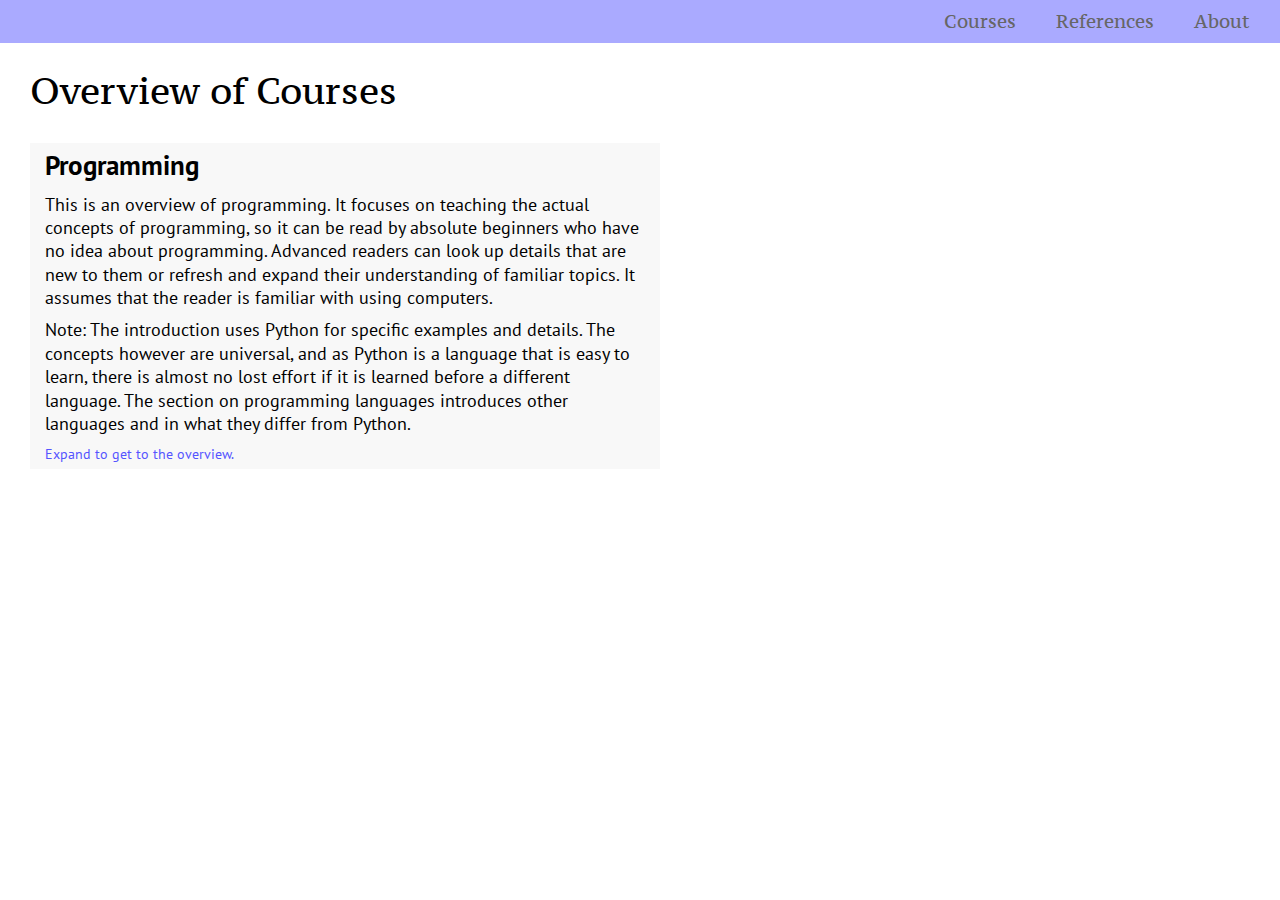
<file: drafts/draft_1/index.html>
<!DOCTYPE html>
<html><head>
<meta http-equiv="content-type" content="text/html; charset=UTF-8">
	
  <meta charset="utf-8">
  <title>Overview of Courses – The Missing Textbook</title>
  <link rel="stylesheet" href=style.css>

</head>

<body data-feedly-processed="yes">
  <header>
    <nav class="clearfix">
      <ul class="clearfix">
        <li><a href=index.html>Courses</a></li>
	<li><a href=reference.html>References</a></li>
	<li><a href=/about>About</a></li>
      </ul>
    </nav>
  </header>

  <div id="page">
    
    


<style>
.highlight .hll { background-color: #ffffcc }
.highlight  { background: #f8f8f8; }
.highlight .c { color: #408080; font-style: italic } /* Comment */
.highlight .err { border: 1px solid #FF0000 } /* Error */
.highlight .k { color: #008000; font-weight: bold } /* Keyword */
.highlight .o { color: #666666 } /* Operator */
.highlight .cm { color: #408080; font-style: italic } /* Comment.Multiline */
.highlight .cp { color: #BC7A00 } /* Comment.Preproc */
.highlight .c1 { color: #408080; font-style: italic } /* Comment.Single */
.highlight .cs { color: #408080; font-style: italic } /* Comment.Special */
.highlight .gd { color: #A00000 } /* Generic.Deleted */
.highlight .ge { font-style: italic } /* Generic.Emph */
.highlight .gr { color: #FF0000 } /* Generic.Error */
.highlight .gh { color: #000080; font-weight: bold } /* Generic.Heading */
.highlight .gi { color: #00A000 } /* Generic.Inserted */
.highlight .go { color: #808080 } /* Generic.Output */
.highlight .gp { color: #000080; font-weight: bold } /* Generic.Prompt */
.highlight .gs { font-weight: bold } /* Generic.Strong */
.highlight .gu { color: #800080; font-weight: bold } /* Generic.Subheading */
.highlight .gt { color: #0040D0 } /* Generic.Traceback */
.highlight .kc { color: #008000; font-weight: bold } /* Keyword.Constant */
.highlight .kd { color: #008000; font-weight: bold } /* Keyword.Declaration */
.highlight .kn { color: #008000; font-weight: bold } /* Keyword.Namespace */
.highlight .kp { color: #008000 } /* Keyword.Pseudo */
.highlight .kr { color: #008000; font-weight: bold } /* Keyword.Reserved */
.highlight .kt { color: #B00040 } /* Keyword.Type */
.highlight .m { color: #666666 } /* Literal.Number */
.highlight .s { color: #BA2121 } /* Literal.String */
.highlight .na { color: #7D9029 } /* Name.Attribute */
.highlight .nb { color: #008000 } /* Name.Builtin */
.highlight .nc { color: #0000FF; font-weight: bold } /* Name.Class */
.highlight .no { color: #880000 } /* Name.Constant */
.highlight .nd { color: #AA22FF } /* Name.Decorator */
.highlight .ni { color: #999999; font-weight: bold } /* Name.Entity */
.highlight .ne { color: #D2413A; font-weight: bold } /* Name.Exception */
.highlight .nf { color: #0000FF } /* Name.Function */
.highlight .nl { color: #A0A000 } /* Name.Label */
.highlight .nn { color: #0000FF; font-weight: bold } /* Name.Namespace */
.highlight .nt { color: #008000; font-weight: bold } /* Name.Tag */
.highlight .nv { color: #19177C } /* Name.Variable */
.highlight .ow { color: #AA22FF; font-weight: bold } /* Operator.Word */
.highlight .w { color: #bbbbbb } /* Text.Whitespace */
.highlight .mf { color: #666666 } /* Literal.Number.Float */
.highlight .mh { color: #666666 } /* Literal.Number.Hex */
.highlight .mi { color: #666666 } /* Literal.Number.Integer */
.highlight .mo { color: #666666 } /* Literal.Number.Oct */
.highlight .sb { color: #BA2121 } /* Literal.String.Backtick */
.highlight .sc { color: #BA2121 } /* Literal.String.Char */
.highlight .sd { color: #BA2121; font-style: italic } /* Literal.String.Doc */
.highlight .s2 { color: #BA2121 } /* Literal.String.Double */
.highlight .se { color: #BB6622; font-weight: bold } /* Literal.String.Escape */
.highlight .sh { color: #BA2121 } /* Literal.String.Heredoc */
.highlight .si { color: #BB6688; font-weight: bold } /* Literal.String.Interpol */
.highlight .sx { color: #008000 } /* Literal.String.Other */
.highlight .sr { color: #BB6688 } /* Literal.String.Regex */
.highlight .s1 { color: #BA2121 } /* Literal.String.Single */
.highlight .ss { color: #19177C } /* Literal.String.Symbol */
.highlight .bp { color: #008000 } /* Name.Builtin.Pseudo */
.highlight .vc { color: #19177C } /* Name.Variable.Class */
.highlight .vg { color: #19177C } /* Name.Variable.Global */
.highlight .vi { color: #19177C } /* Name.Variable.Instance */
.highlight .il { color: #666666 } /* Literal.Number.Integer.Long */
</style>

<h1>Overview of Courses</h1>

  <div class="snippet">
    <div class="text">
      <h2>Programming</h2>
      <p>This is an overview of programming. It focuses on teaching the 
actual concepts of programming, so it can be read by absolute beginners 
who have no idea about programming. Advanced readers can look up details
 that are new to them or refresh and expand their understanding of 
familiar topics. It assumes that the reader is familiar with using 
computers.</p>
<p>Note: The introduction uses Python for specific examples and details.
 The concepts however are universal, and as Python is a language that is
 easy to learn, there is almost no lost effort if it is learned before a
 different language. The section on programming languages introduces 
other languages and in what they differ from Python.</p>
      <a href="programming.html">Expand to get to the overview.</a>
      <aside class="more">
        <div class="icon">?</div>
        <div class="info">
          <h3>Authors</h3>
          <ul>
            <li>Manuel Schmid</li>
          </ul>
        </div>
      </aside>
    </div>
  </div>


  </div>
  
</body></html>
</file>
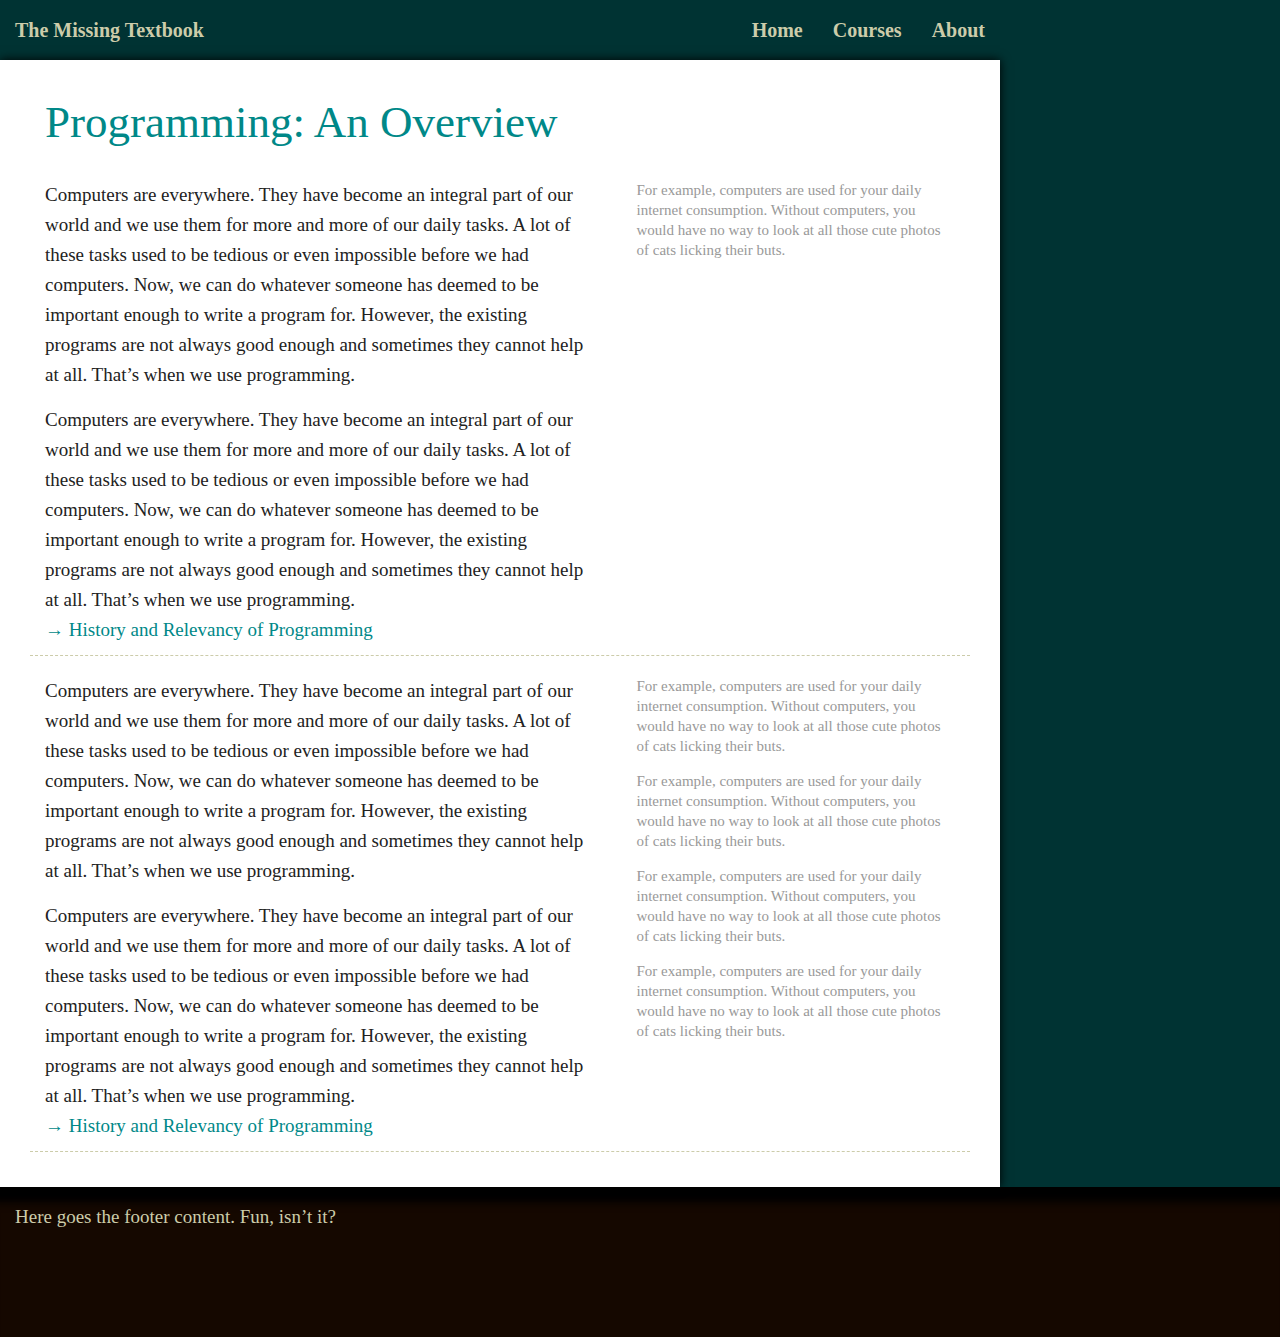
<file: drafts/draft_2/index.html>
<!DOCTYPE html>
<!--[if lt IE 7]>      <html class="no-js lt-ie9 lt-ie8 lt-ie7"> <![endif]-->
<!--[if IE 7]>         <html class="no-js lt-ie9 lt-ie8"> <![endif]-->
<!--[if IE 8]>         <html class="no-js lt-ie9"> <![endif]-->
<!--[if gt IE 8]><!--> <html class="no-js"> <!--<![endif]-->
    <head>
        <meta charset="utf-8">
        <meta http-equiv="X-UA-Compatible" content="IE=edge,chrome=1">
        <title></title>
        <meta name="description" content="">
        <meta name="viewport" content="width=device-width">

        <!-- Place favicon.ico and apple-touch-icon.png in the root directory -->

        <link rel="stylesheet" href="normalize.css">
        <link rel="stylesheet" href="main.css">
    </head>
    <body>
        <!--[if lt IE 7]>
            <p class="chromeframe">You are using an <strong>outdated</strong> browser. Please <a href="http://browsehappy.com/">upgrade your browser</a> or <a href="http://www.google.com/chromeframe/?redirect=true">activate Google Chrome Frame</a> to improve your experience.</p>
        <![endif]-->

        <!-- Add your site or application content here -->
        <div id=wrapper>
        <div id=primary>
        <header>
        <b>The Missing Textbook</b>
        <nav id=mainnav class=clearfix><ul>
            <li><a href=#>Home</a></li><li><a href=#>Courses</a></li><li><a href=#>About</a></li>
        </ul></nav>
        </header>
        <div id=page>
        <h1>Programming: An Overview</h1>
        <section class="element clearfix">
        <div class=content>
        <p>Computers are everywhere. They have become an integral part of our world and we use them for more and more of our daily tasks. A lot of these tasks used to be tedious or even impossible before we had computers. Now, we can do whatever someone has deemed to be important enough to write a program for. However, the existing programs are not always good enough and sometimes they cannot help at all. That’s when we use programming.</p>
        <p>Computers are everywhere. They have become an integral part of our world and we use them for more and more of our daily tasks. A lot of these tasks used to be tedious or even impossible before we had computers. Now, we can do whatever someone has deemed to be important enough to write a program for. However, the existing programs are not always good enough and sometimes they cannot help at all. That’s when we use programming.</p>
        </div>
        <aside>
        <p>For example, computers are used for your daily internet consumption. Without computers, you would have no way to look at all those cute photos of cats licking their buts.</p>
        </aside>
        <a href=#>→ History and Relevancy of Programming</a>
        <a href=# class=more>+</a>
        </section>
        <section class="element clearfix">
        <div class=content>
        <p>Computers are everywhere. They have become an integral part of our world and we use them for more and more of our daily tasks. A lot of these tasks used to be tedious or even impossible before we had computers. Now, we can do whatever someone has deemed to be important enough to write a program for. However, the existing programs are not always good enough and sometimes they cannot help at all. That’s when we use programming.</p>
        <p>Computers are everywhere. They have become an integral part of our world and we use them for more and more of our daily tasks. A lot of these tasks used to be tedious or even impossible before we had computers. Now, we can do whatever someone has deemed to be important enough to write a program for. However, the existing programs are not always good enough and sometimes they cannot help at all. That’s when we use programming.</p>
        </div>
        <aside>
        <p>For example, computers are used for your daily internet consumption. Without computers, you would have no way to look at all those cute photos of cats licking their buts.</p>
        <p>For example, computers are used for your daily internet consumption. Without computers, you would have no way to look at all those cute photos of cats licking their buts.</p>
        <p>For example, computers are used for your daily internet consumption. Without computers, you would have no way to look at all those cute photos of cats licking their buts.</p>
        <p>For example, computers are used for your daily internet consumption. Without computers, you would have no way to look at all those cute photos of cats licking their buts.</p>
        </aside>
        <a href=#>→ History and Relevancy of Programming</a>
        </section>
        </div>
        </div>
        <aside id=secondary>
        <p class=info>Click on a link in the text to display the corresponding article here alongside the current article.</p>
        </aside>
        </div>
        <footer>
        <p>Here goes the footer content. Fun, isn’t it?</p>
        </footer>

    </body>
</html>
</file>
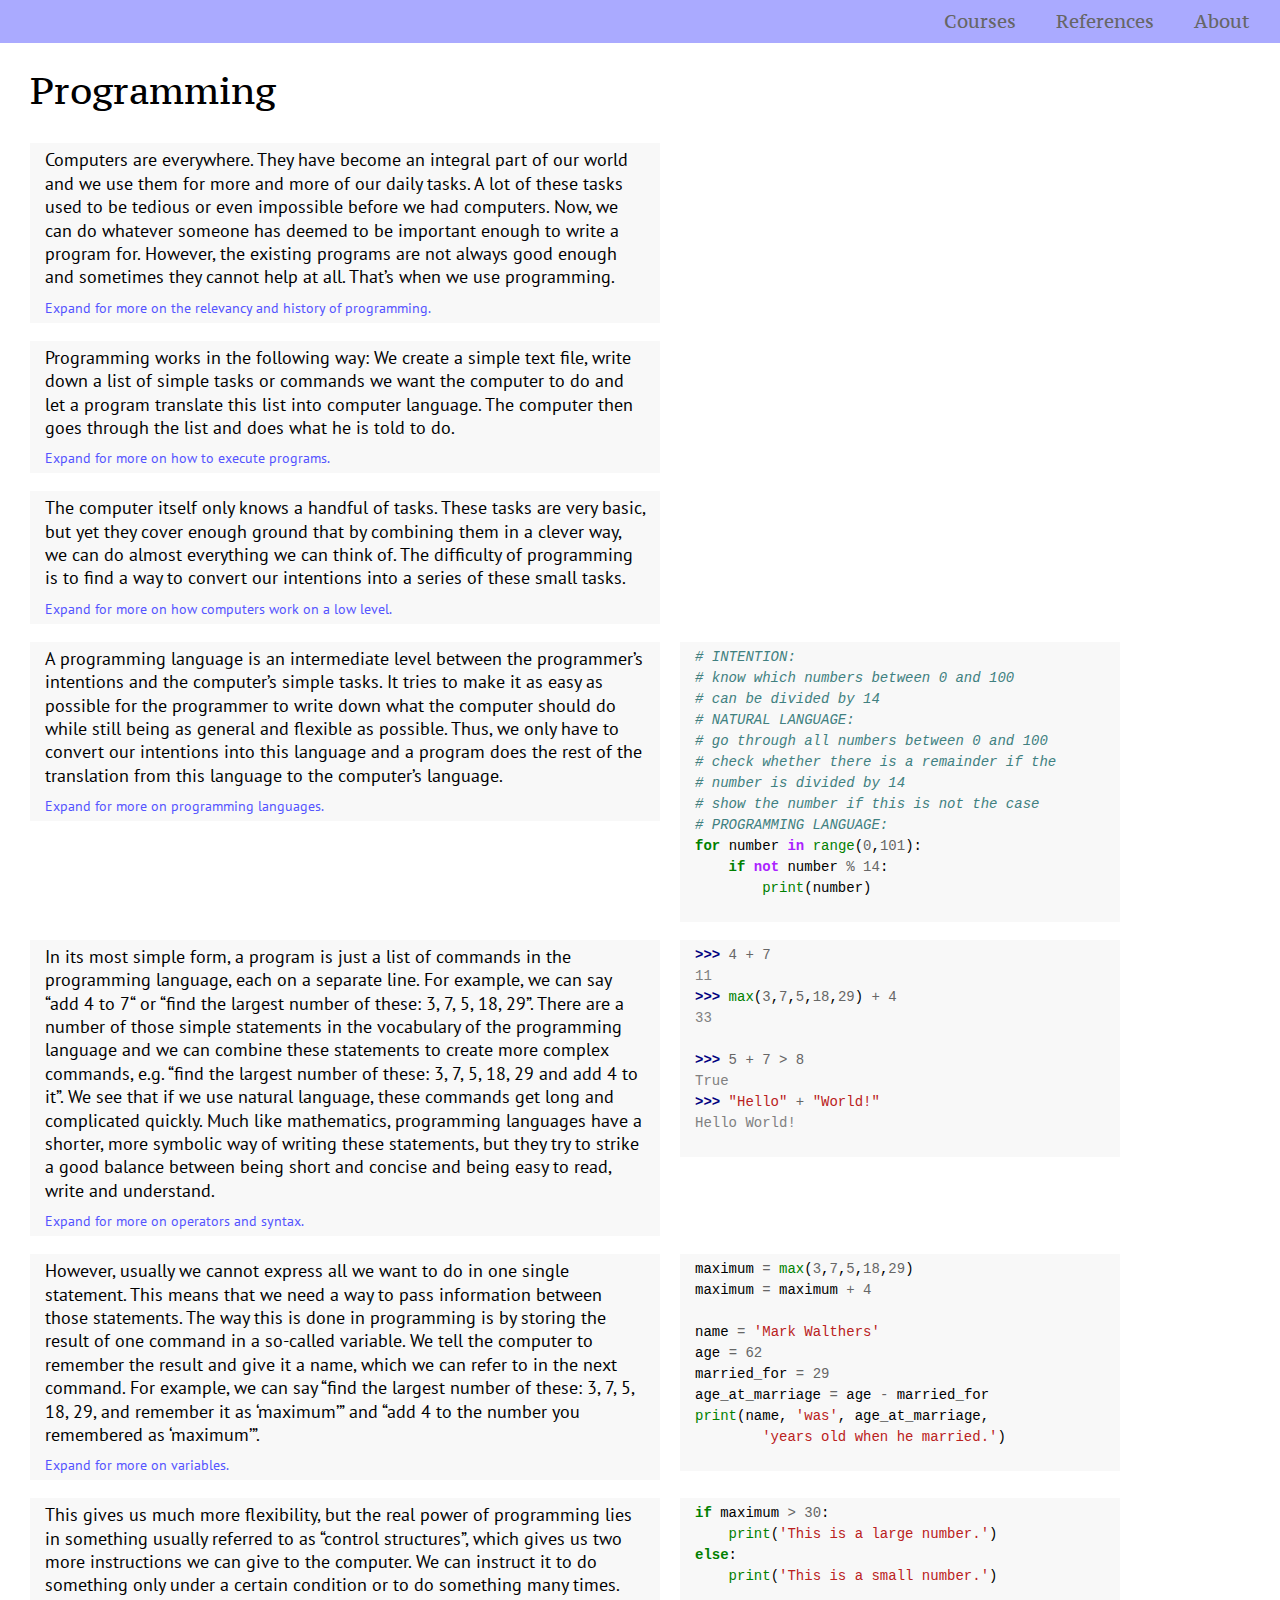
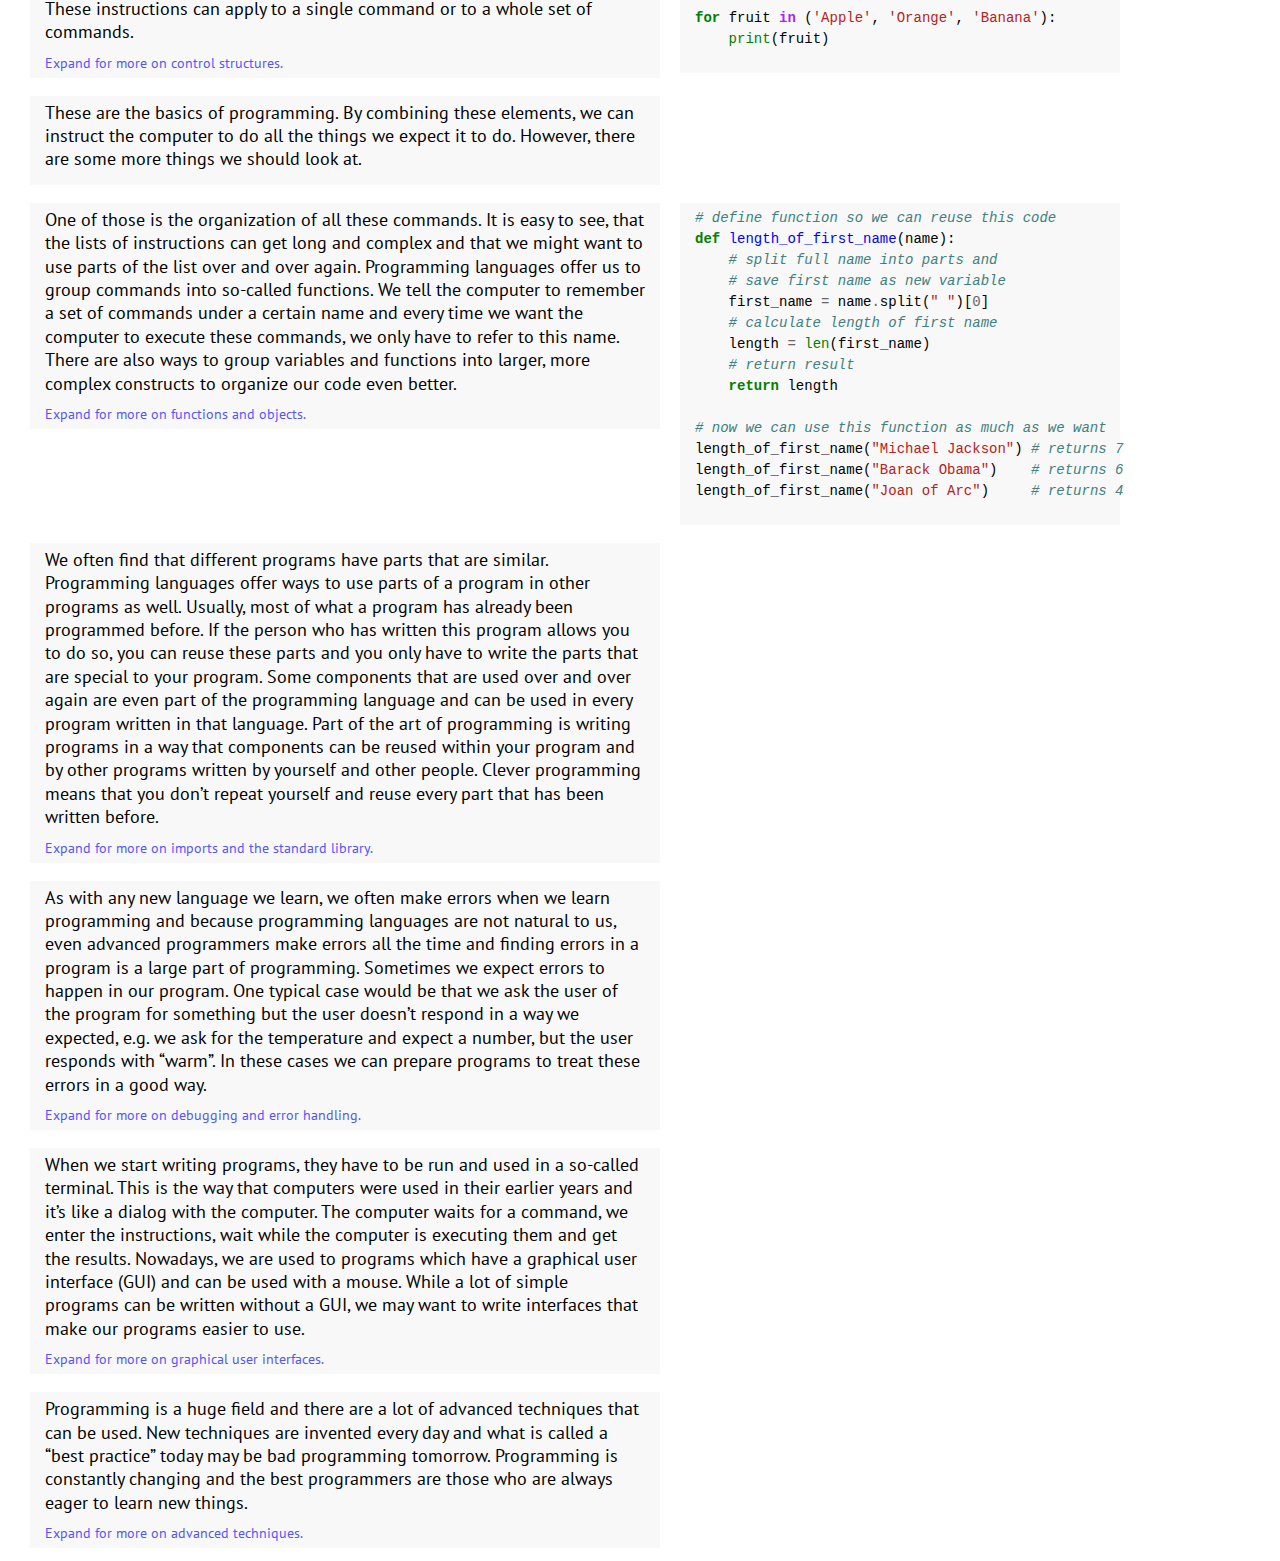
<file: drafts/draft_1/programming.html>
<!DOCTYPE html>  
<html>
<head>
	
  <meta charset="utf-8">
  <title>Programming – The Missing Textbook</title>
  <link rel="stylesheet" href=style.css>

</head>

<body>
  <header>
    <nav class=clearfix>
      <ul class=clearfix>
        <li><a href=index.html>Courses</a></li>
	<li><a href=reference.html>References</a></li>
	<li><a href=/about>About</a></li>
      </ul>
    </nav>
  </header>

  <div id="page">
    
    


<style>
.highlight .hll { background-color: #ffffcc }
.highlight  { background: #f8f8f8; }
.highlight .c { color: #408080; font-style: italic } /* Comment */
.highlight .err { border: 1px solid #FF0000 } /* Error */
.highlight .k { color: #008000; font-weight: bold } /* Keyword */
.highlight .o { color: #666666 } /* Operator */
.highlight .cm { color: #408080; font-style: italic } /* Comment.Multiline */
.highlight .cp { color: #BC7A00 } /* Comment.Preproc */
.highlight .c1 { color: #408080; font-style: italic } /* Comment.Single */
.highlight .cs { color: #408080; font-style: italic } /* Comment.Special */
.highlight .gd { color: #A00000 } /* Generic.Deleted */
.highlight .ge { font-style: italic } /* Generic.Emph */
.highlight .gr { color: #FF0000 } /* Generic.Error */
.highlight .gh { color: #000080; font-weight: bold } /* Generic.Heading */
.highlight .gi { color: #00A000 } /* Generic.Inserted */
.highlight .go { color: #808080 } /* Generic.Output */
.highlight .gp { color: #000080; font-weight: bold } /* Generic.Prompt */
.highlight .gs { font-weight: bold } /* Generic.Strong */
.highlight .gu { color: #800080; font-weight: bold } /* Generic.Subheading */
.highlight .gt { color: #0040D0 } /* Generic.Traceback */
.highlight .kc { color: #008000; font-weight: bold } /* Keyword.Constant */
.highlight .kd { color: #008000; font-weight: bold } /* Keyword.Declaration */
.highlight .kn { color: #008000; font-weight: bold } /* Keyword.Namespace */
.highlight .kp { color: #008000 } /* Keyword.Pseudo */
.highlight .kr { color: #008000; font-weight: bold } /* Keyword.Reserved */
.highlight .kt { color: #B00040 } /* Keyword.Type */
.highlight .m { color: #666666 } /* Literal.Number */
.highlight .s { color: #BA2121 } /* Literal.String */
.highlight .na { color: #7D9029 } /* Name.Attribute */
.highlight .nb { color: #008000 } /* Name.Builtin */
.highlight .nc { color: #0000FF; font-weight: bold } /* Name.Class */
.highlight .no { color: #880000 } /* Name.Constant */
.highlight .nd { color: #AA22FF } /* Name.Decorator */
.highlight .ni { color: #999999; font-weight: bold } /* Name.Entity */
.highlight .ne { color: #D2413A; font-weight: bold } /* Name.Exception */
.highlight .nf { color: #0000FF } /* Name.Function */
.highlight .nl { color: #A0A000 } /* Name.Label */
.highlight .nn { color: #0000FF; font-weight: bold } /* Name.Namespace */
.highlight .nt { color: #008000; font-weight: bold } /* Name.Tag */
.highlight .nv { color: #19177C } /* Name.Variable */
.highlight .ow { color: #AA22FF; font-weight: bold } /* Operator.Word */
.highlight .w { color: #bbbbbb } /* Text.Whitespace */
.highlight .mf { color: #666666 } /* Literal.Number.Float */
.highlight .mh { color: #666666 } /* Literal.Number.Hex */
.highlight .mi { color: #666666 } /* Literal.Number.Integer */
.highlight .mo { color: #666666 } /* Literal.Number.Oct */
.highlight .sb { color: #BA2121 } /* Literal.String.Backtick */
.highlight .sc { color: #BA2121 } /* Literal.String.Char */
.highlight .sd { color: #BA2121; font-style: italic } /* Literal.String.Doc */
.highlight .s2 { color: #BA2121 } /* Literal.String.Double */
.highlight .se { color: #BB6622; font-weight: bold } /* Literal.String.Escape */
.highlight .sh { color: #BA2121 } /* Literal.String.Heredoc */
.highlight .si { color: #BB6688; font-weight: bold } /* Literal.String.Interpol */
.highlight .sx { color: #008000 } /* Literal.String.Other */
.highlight .sr { color: #BB6688 } /* Literal.String.Regex */
.highlight .s1 { color: #BA2121 } /* Literal.String.Single */
.highlight .ss { color: #19177C } /* Literal.String.Symbol */
.highlight .bp { color: #008000 } /* Name.Builtin.Pseudo */
.highlight .vc { color: #19177C } /* Name.Variable.Class */
.highlight .vg { color: #19177C } /* Name.Variable.Global */
.highlight .vi { color: #19177C } /* Name.Variable.Instance */
.highlight .il { color: #666666 } /* Literal.Number.Integer.Long */
</style>

<h1>Programming</h1>

  <div class=snippet>
    <div class=text>
      <p>Computers are everywhere. They have become an integral part of our world and we use them for more and more of our daily tasks. A lot of these tasks used to be tedious or even impossible before we had computers. Now, we can do whatever someone has deemed to be important enough to write a program for. However, the existing programs are not always good enough and sometimes they cannot help at all. That’s when we use programming.</p>
      <a href="/programming/about">Expand for more on the relevancy and history of programming.</a>
      <aside class=more>
        <div class=icon>?</div>
        <div class=info>
          <h3>Authors</h3>
          <ul>
            <li>Manuel Schmid</li>
          </ul>
        </div>
      </aside>
    </div>
  </div>
  <div class=snippet>
    <div class=text>
      <p>Programming works in the following way: We create a simple text file, write down a list of simple tasks or commands we want the computer to do and let a program translate this list into computer language. The computer then goes through the list and does what he is told to do.</p>
      <a href="/programming/tools">Expand for more on how to execute programs.</a>
      <aside class=more>
        <div class=icon>?</div>
        <div class=info>
          <h3>Authors</h3>
          <ul>
            <li>Manuel Schmid</li>
          </ul>
        </div>
      </aside>
    </div>
  </div>
  <div class=snippet>
    <div class=text>
      <p>The computer itself only knows a handful of tasks. These tasks are very basic, but yet they cover enough ground that by combining them in a clever way, we can do almost everything we can think of. The difficulty of programming is to find a way to convert our intentions into a series of these small tasks.</p>
      <a href="/programming/low-level">Expand for more on how computers work on a low level.</a>
      <aside class=more>
        <div class=icon>?</div>
        <div class=info>
          <h3>Authors</h3>
          <ul>
            <li>Manuel Schmid</li>
            <li>Georg Schölly</li>
          </ul>
        </div>
      </aside>
    </div>
  </div>
  <div class=snippet>
    <div class=text>
      <p>A programming language is an intermediate level between the programmer’s intentions and the computer’s simple tasks. It tries to make it as easy as possible for the programmer to write down what the computer should do while still being as general and flexible as possible. Thus, we only have to convert our intentions into this language and a program does the rest of the translation from this language to the computer’s language.</p>
      <a href="/programming/languages">Expand for more on programming languages.</a>
      <aside class=more>
        <div class=icon>?</div>
        <div class=info>
          <h3>Authors</h3>
          <ul>
            <li>Manuel Schmid</li>
          </ul>
        </div>
      </aside>
    </div>
    <div class=example>
      <div class="highlight"><pre><span class="c"># INTENTION:</span>
<span class="c"># know which numbers between 0 and 100</span>
<span class="c"># can be divided by 14</span>
<span class="c"># NATURAL LANGUAGE:</span>
<span class="c"># go through all numbers between 0 and 100</span>
<span class="c"># check whether there is a remainder if the</span>
<span class="c"># number is divided by 14</span>
<span class="c"># show the number if this is not the case</span>
<span class="c"># PROGRAMMING LANGUAGE:</span>
<span class="k">for</span> <span class="n">number</span> <span class="ow">in</span> <span class="nb">range</span><span class="p">(</span><span class="mi">0</span><span class="p">,</span><span class="mi">101</span><span class="p">):</span>
    <span class="k">if</span> <span class="ow">not</span> <span class="n">number</span> <span class="o">%</span> <span class="mi">14</span><span class="p">:</span>
        <span class="nb">print</span><span class="p">(</span><span class="n">number</span><span class="p">)</span>
</pre></div>

    </div>
  </div>
  <div class=snippet>
    <div class=text>
      <p>In its most simple form, a program is just a list of commands in the programming language, each on a separate line. For example, we can say “add 4 to 7“ or “find the largest number of these: 3, 7, 5, 18, 29”. There are a number of those simple statements in the vocabulary of the programming language and we can combine these statements to create more complex commands, e.g. “find the largest number of these: 3, 7, 5, 18, 29 and add 4 to it”. We see that if we use natural language, these commands get long and complicated quickly. Much like mathematics, programming languages have a shorter, more symbolic way of writing these statements, but they try to strike a good balance between being short and concise and being easy to read, write and understand.</p>
      <a href="/programming/syntax-and-operators">Expand for more on operators and syntax.</a>
      <aside class=more>
        <div class=icon>?</div>
        <div class=info>
          <h3>Authors</h3>
          <ul>
            <li>Manuel Schmid</li>
          </ul>
        </div>
      </aside>
    </div>
    <div class=example>
      <div class="highlight"><pre><span class="gp">&gt;&gt;&gt; </span><span class="mi">4</span> <span class="o">+</span> <span class="mi">7</span>
<span class="go">11</span>
<span class="gp">&gt;&gt;&gt; </span><span class="nb">max</span><span class="p">(</span><span class="mi">3</span><span class="p">,</span><span class="mi">7</span><span class="p">,</span><span class="mi">5</span><span class="p">,</span><span class="mi">18</span><span class="p">,</span><span class="mi">29</span><span class="p">)</span> <span class="o">+</span> <span class="mi">4</span>
<span class="go">33</span>

<span class="gp">&gt;&gt;&gt; </span><span class="mi">5</span> <span class="o">+</span> <span class="mi">7</span> <span class="o">&gt;</span> <span class="mi">8</span>
<span class="go">True</span>
<span class="gp">&gt;&gt;&gt; </span><span class="s">&quot;Hello&quot;</span> <span class="o">+</span> <span class="s">&quot;World!&quot;</span>
<span class="go">Hello World!</span>
</pre></div>

    </div>
  </div>
  <div class=snippet>
    <div class=text>
      <p>However, usually we cannot express all we want to do in one single statement. This means that we need a way to pass information between those statements. The way this is done in programming is by storing the result of one command in a so-called variable. We tell the computer to remember the result and give it a name, which we can refer to in the next command. For example, we can say “find the largest number of these: 3, 7, 5, 18, 29, and remember it as ‘maximum’” and “add 4 to the number you remembered as ‘maximum’”.</p>
      <a href=variables.html>Expand for more on variables.</a>
      <aside class=more>
        <div class=icon>?</div>
        <div class=info>
          <h3>Authors</h3>
          <ul>
            <li>Manuel Schmid</li>
          </ul>
        </div>
      </aside>
    </div>
    <div class=example>
      <div class="highlight"><pre><span class="n">maximum</span> <span class="o">=</span> <span class="nb">max</span><span class="p">(</span><span class="mi">3</span><span class="p">,</span><span class="mi">7</span><span class="p">,</span><span class="mi">5</span><span class="p">,</span><span class="mi">18</span><span class="p">,</span><span class="mi">29</span><span class="p">)</span>
<span class="n">maximum</span> <span class="o">=</span> <span class="n">maximum</span> <span class="o">+</span> <span class="mi">4</span>

<span class="n">name</span> <span class="o">=</span> <span class="s">&#39;Mark Walthers&#39;</span>
<span class="n">age</span> <span class="o">=</span> <span class="mi">62</span>
<span class="n">married_for</span> <span class="o">=</span> <span class="mi">29</span>
<span class="n">age_at_marriage</span> <span class="o">=</span> <span class="n">age</span> <span class="o">-</span> <span class="n">married_for</span>
<span class="nb">print</span><span class="p">(</span><span class="n">name</span><span class="p">,</span> <span class="s">&#39;was&#39;</span><span class="p">,</span> <span class="n">age_at_marriage</span><span class="p">,</span>
	<span class="s">&#39;years old when he married.&#39;</span><span class="p">)</span>
</pre></div>

    </div>
  </div>
  <div class=snippet>
    <div class=text>
      <p>This gives us much more flexibility, but the real power of programming lies in something usually referred to as “control structures”, which gives us two more instructions we can give to the computer. We can instruct it to do something only under a certain condition or to do something many times. These instructions can apply to a single command or to a whole set of commands.</p>
      <a href="/programming/control-structures">Expand for more on control structures.</a>
      <aside class=more>
        <div class=icon>?</div>
        <div class=info>
          <h3>Authors</h3>
          <ul>
            <li>Manuel Schmid</li>
          </ul>
        </div>
      </aside>
    </div>
    <div class=example>
      <div class="highlight"><pre><span class="k">if</span> <span class="n">maximum</span> <span class="o">&gt;</span> <span class="mi">30</span><span class="p">:</span>
    <span class="nb">print</span><span class="p">(</span><span class="s">&#39;This is a large number.&#39;</span><span class="p">)</span>
<span class="k">else</span><span class="p">:</span>
    <span class="nb">print</span><span class="p">(</span><span class="s">&#39;This is a small number.&#39;</span><span class="p">)</span>

<span class="k">for</span> <span class="n">fruit</span> <span class="ow">in</span> <span class="p">(</span><span class="s">&#39;Apple&#39;</span><span class="p">,</span> <span class="s">&#39;Orange&#39;</span><span class="p">,</span> <span class="s">&#39;Banana&#39;</span><span class="p">):</span>
    <span class="nb">print</span><span class="p">(</span><span class="n">fruit</span><span class="p">)</span>
</pre></div>

    </div>
  </div>
  <div class=snippet>
    <div class=text>
      <p>These are the basics of programming. By combining these elements, we can instruct the computer to do all the things we expect it to do. However, there are some more things we should look at.</p>
      <aside class=more>
        <div class=icon>?</div>
        <div class=info>
          <h3>Authors</h3>
          <ul>
            <li>Manuel Schmid</li>
          </ul>
        </div>
      </aside>
    </div>
  </div>
  <div class=snippet>
    <div class=text>
      <p>One of those is the organization of all these commands. It is easy to see, that the lists of instructions can get long and complex and that we might want to use parts of the list over and over again. Programming languages offer us to group commands into so-called functions. We tell the computer to remember a set of commands under a certain name and every time we want the computer to execute these commands, we only have to refer to this name. There are also ways to group variables and functions into larger, more complex constructs to organize our code even better.</p>
      <a href="/programming/organization">Expand for more on functions and objects.</a>
      <aside class=more>
        <div class=icon>?</div>
        <div class=info>
          <h3>Authors</h3>
          <ul>
            <li>Manuel Schmid</li>
          </ul>
        </div>
      </aside>
    </div>
    <div class=example>
      <div class="highlight"><pre><span class="c"># define function so we can reuse this code</span>
<span class="k">def</span> <span class="nf">length_of_first_name</span><span class="p">(</span><span class="n">name</span><span class="p">):</span>
    <span class="c"># split full name into parts and</span>
    <span class="c"># save first name as new variable</span>
    <span class="n">first_name</span> <span class="o">=</span> <span class="n">name</span><span class="o">.</span><span class="n">split</span><span class="p">(</span><span class="s">&quot; &quot;</span><span class="p">)[</span><span class="mi">0</span><span class="p">]</span>
    <span class="c"># calculate length of first name</span>
    <span class="n">length</span> <span class="o">=</span> <span class="nb">len</span><span class="p">(</span><span class="n">first_name</span><span class="p">)</span>
    <span class="c"># return result</span>
    <span class="k">return</span> <span class="n">length</span>

<span class="c"># now we can use this function as much as we want</span>
<span class="n">length_of_first_name</span><span class="p">(</span><span class="s">&quot;Michael Jackson&quot;</span><span class="p">)</span> <span class="c"># returns 7</span>
<span class="n">length_of_first_name</span><span class="p">(</span><span class="s">&quot;Barack Obama&quot;</span><span class="p">)</span>    <span class="c"># returns 6</span>
<span class="n">length_of_first_name</span><span class="p">(</span><span class="s">&quot;Joan of Arc&quot;</span><span class="p">)</span>     <span class="c"># returns 4</span>
</pre></div>

    </div>
  </div>
  <div class=snippet>
    <div class=text>
      <p>We often find that different programs have parts that are similar. Programming languages offer ways to use parts of a program in other programs as well. Usually, most of what a program has already been programmed before. If the person who has written this program allows you to do so, you can reuse these parts and you only have to write the parts that are special to your program. Some components that are used over and over again are even part of the programming language and can be used in every program written in that language. Part of the art of programming is writing programs in a way that components can be reused within your program and by other programs written by yourself and other people. Clever programming means that you don’t repeat yourself and reuse every part that has been written before.</p>
      <a href="/programming/import">Expand for more on imports and the standard library.</a>
      <aside class=more>
        <div class=icon>?</div>
        <div class=info>
          <h3>Authors</h3>
          <ul>
            <li>Manuel Schmid</li>
          </ul>
        </div>
      </aside>
    </div>
  </div>
  <div class=snippet>
    <div class=text>
      <p>As with any new language we learn, we often make errors when we learn programming and because programming languages are not natural to us, even advanced programmers make errors all the time and finding errors in a program is a large part of programming. Sometimes we expect errors to happen in our program. One typical case would be that we ask the user of the program for something but the user doesn’t respond in a way we expected, e.g. we ask for the temperature and expect a number, but the user responds with “warm”. In these cases we can prepare programs to treat these errors in a good way.</p>
      <a href="/programming/errors">Expand for more on debugging and error handling.</a>
      <aside class=more>
        <div class=icon>?</div>
        <div class=info>
          <h3>Authors</h3>
          <ul>
            <li>Manuel Schmid</li>
          </ul>
        </div>
      </aside>
    </div>
  </div>
  <div class=snippet>
    <div class=text>
      <p>When we start writing programs, they have to be run and used in a so-called terminal. This is the way that computers were used in their earlier years and it’s like a dialog with the computer. The computer waits for a command, we enter the instructions, wait while the computer is executing them and get the results. Nowadays, we are used to programs which have a graphical user interface (GUI) and can be used with a mouse. While a lot of simple programs can be written without a GUI, we may want to write interfaces that make our programs easier to use.</p>
      <a href="/programming/graphical-user-interface">Expand for more on graphical user interfaces.</a>
      <aside class=more>
        <div class=icon>?</div>
        <div class=info>
          <h3>Authors</h3>
          <ul>
            <li>Manuel Schmid</li>
          </ul>
        </div>
      </aside>
    </div>
  </div>
  <div class=snippet>
    <div class=text>
      <p>Programming is a huge field and there are a lot of advanced techniques that can be used. New techniques are invented every day and what is called a “best practice” today may be bad programming tomorrow. Programming is constantly changing and the best programmers are those who are always eager to learn new things.</p>
      <a href="/programming/advanced">Expand for more on advanced techniques.</a>
      <aside class=more>
        <div class=icon>?</div>
        <div class=info>
          <h3>Authors</h3>
          <ul>
            <li>Manuel Schmid</li>
          </ul>
        </div>
      </aside>
    </div>
  </div>


  </div>
  
</body>
</html>
</file>
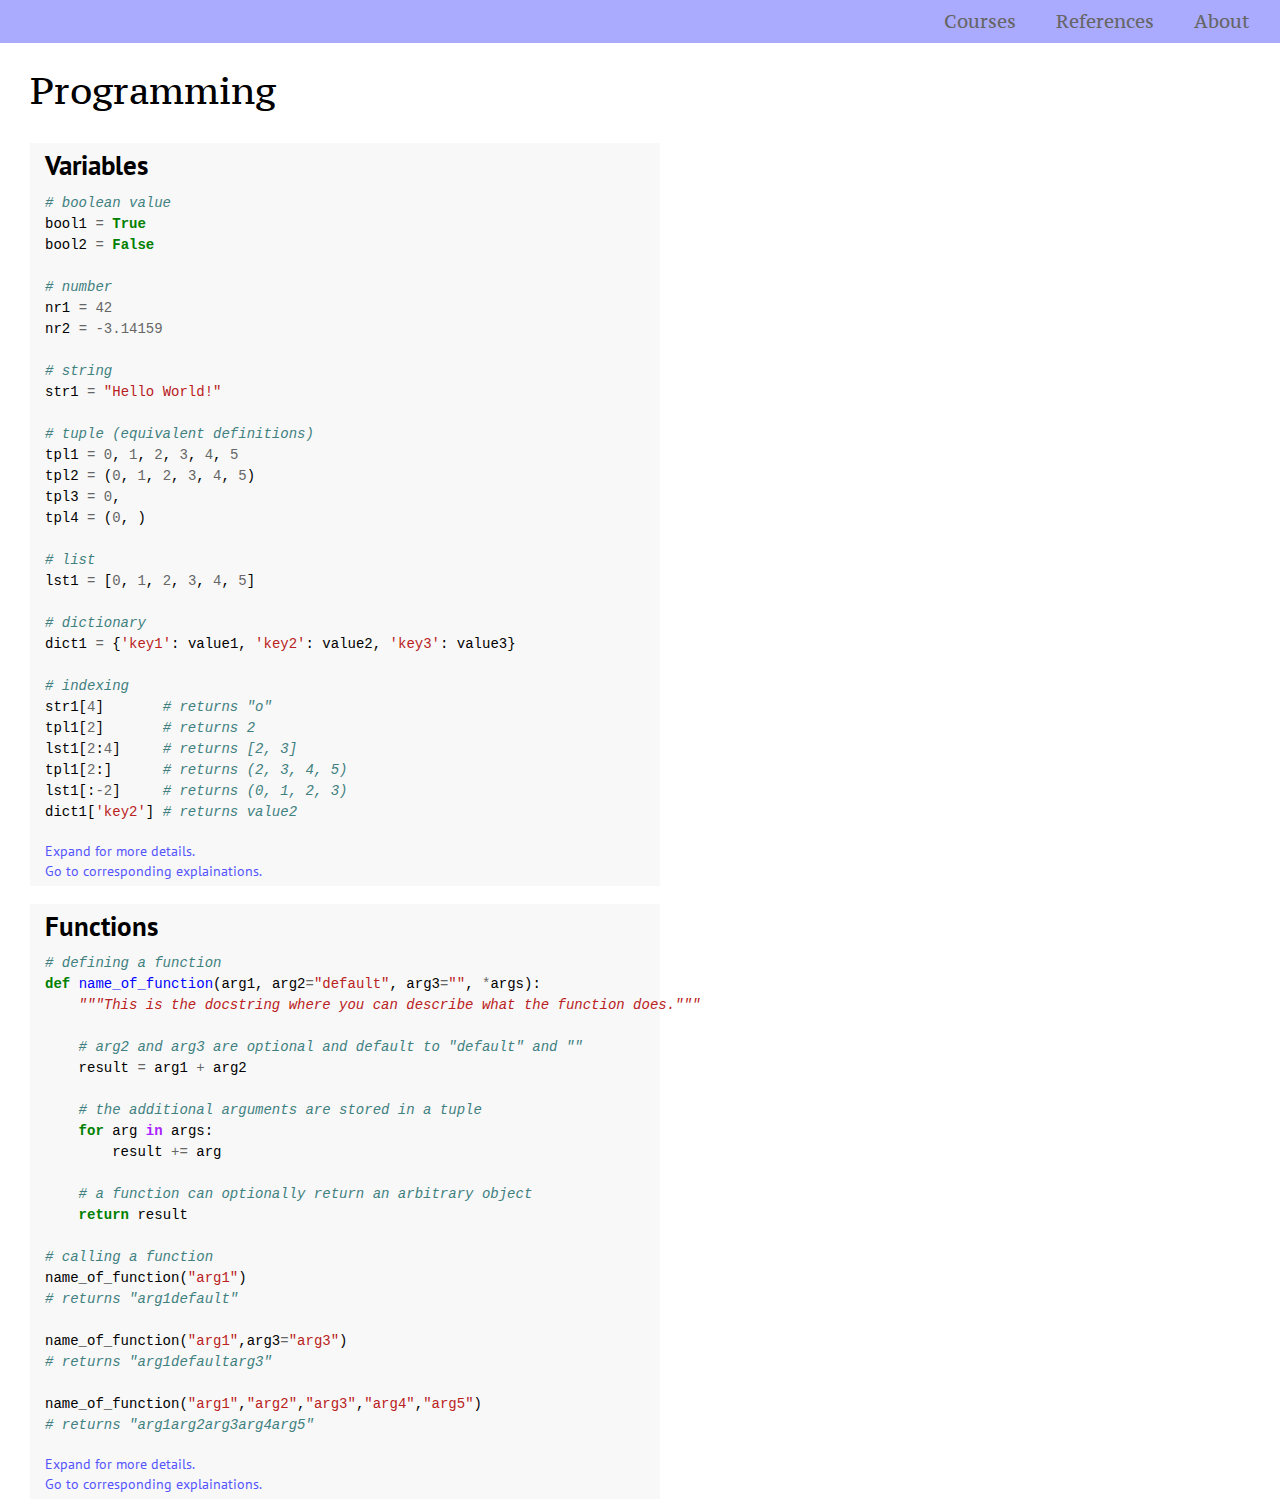
<file: drafts/draft_1/reference-programming.html>
<!DOCTYPE html>  
<html>
<head>
	
  <meta charset="utf-8">
  <title>Programming – The Missing Textbook</title>
  <link rel="stylesheet" href=style.css>

</head>

<body>
  <header>
    <nav class=clearfix>
      <ul class=clearfix>
        <li><a href=index.html>Courses</a></li>
	<li><a href=reference.html>References</a></li>
	<li><a href=/about>About</a></li>
      </ul>
    </nav>
  </header>

  <div id="page">
    
    


<style>
.highlight .hll { background-color: #ffffcc }
.highlight  { background: #f8f8f8; }
.highlight .c { color: #408080; font-style: italic } /* Comment */
.highlight .err { border: 1px solid #FF0000 } /* Error */
.highlight .k { color: #008000; font-weight: bold } /* Keyword */
.highlight .o { color: #666666 } /* Operator */
.highlight .cm { color: #408080; font-style: italic } /* Comment.Multiline */
.highlight .cp { color: #BC7A00 } /* Comment.Preproc */
.highlight .c1 { color: #408080; font-style: italic } /* Comment.Single */
.highlight .cs { color: #408080; font-style: italic } /* Comment.Special */
.highlight .gd { color: #A00000 } /* Generic.Deleted */
.highlight .ge { font-style: italic } /* Generic.Emph */
.highlight .gr { color: #FF0000 } /* Generic.Error */
.highlight .gh { color: #000080; font-weight: bold } /* Generic.Heading */
.highlight .gi { color: #00A000 } /* Generic.Inserted */
.highlight .go { color: #808080 } /* Generic.Output */
.highlight .gp { color: #000080; font-weight: bold } /* Generic.Prompt */
.highlight .gs { font-weight: bold } /* Generic.Strong */
.highlight .gu { color: #800080; font-weight: bold } /* Generic.Subheading */
.highlight .gt { color: #0040D0 } /* Generic.Traceback */
.highlight .kc { color: #008000; font-weight: bold } /* Keyword.Constant */
.highlight .kd { color: #008000; font-weight: bold } /* Keyword.Declaration */
.highlight .kn { color: #008000; font-weight: bold } /* Keyword.Namespace */
.highlight .kp { color: #008000 } /* Keyword.Pseudo */
.highlight .kr { color: #008000; font-weight: bold } /* Keyword.Reserved */
.highlight .kt { color: #B00040 } /* Keyword.Type */
.highlight .m { color: #666666 } /* Literal.Number */
.highlight .s { color: #BA2121 } /* Literal.String */
.highlight .na { color: #7D9029 } /* Name.Attribute */
.highlight .nb { color: #008000 } /* Name.Builtin */
.highlight .nc { color: #0000FF; font-weight: bold } /* Name.Class */
.highlight .no { color: #880000 } /* Name.Constant */
.highlight .nd { color: #AA22FF } /* Name.Decorator */
.highlight .ni { color: #999999; font-weight: bold } /* Name.Entity */
.highlight .ne { color: #D2413A; font-weight: bold } /* Name.Exception */
.highlight .nf { color: #0000FF } /* Name.Function */
.highlight .nl { color: #A0A000 } /* Name.Label */
.highlight .nn { color: #0000FF; font-weight: bold } /* Name.Namespace */
.highlight .nt { color: #008000; font-weight: bold } /* Name.Tag */
.highlight .nv { color: #19177C } /* Name.Variable */
.highlight .ow { color: #AA22FF; font-weight: bold } /* Operator.Word */
.highlight .w { color: #bbbbbb } /* Text.Whitespace */
.highlight .mf { color: #666666 } /* Literal.Number.Float */
.highlight .mh { color: #666666 } /* Literal.Number.Hex */
.highlight .mi { color: #666666 } /* Literal.Number.Integer */
.highlight .mo { color: #666666 } /* Literal.Number.Oct */
.highlight .sb { color: #BA2121 } /* Literal.String.Backtick */
.highlight .sc { color: #BA2121 } /* Literal.String.Char */
.highlight .sd { color: #BA2121; font-style: italic } /* Literal.String.Doc */
.highlight .s2 { color: #BA2121 } /* Literal.String.Double */
.highlight .se { color: #BB6622; font-weight: bold } /* Literal.String.Escape */
.highlight .sh { color: #BA2121 } /* Literal.String.Heredoc */
.highlight .si { color: #BB6688; font-weight: bold } /* Literal.String.Interpol */
.highlight .sx { color: #008000 } /* Literal.String.Other */
.highlight .sr { color: #BB6688 } /* Literal.String.Regex */
.highlight .s1 { color: #BA2121 } /* Literal.String.Single */
.highlight .ss { color: #19177C } /* Literal.String.Symbol */
.highlight .bp { color: #008000 } /* Name.Builtin.Pseudo */
.highlight .vc { color: #19177C } /* Name.Variable.Class */
.highlight .vg { color: #19177C } /* Name.Variable.Global */
.highlight .vi { color: #19177C } /* Name.Variable.Instance */
.highlight .il { color: #666666 } /* Literal.Number.Integer.Long */
</style>

<h1>Programming</h1>

  <div class=snippet>
    <div class=text>
      <h2>Variables</h2>
      <div class="highlight"><pre><span class="c"># boolean value</span>
<span class="n">bool1</span> <span class="o">=</span> <span class="k">True</span>
<span class="n">bool2</span> <span class="o">=</span> <span class="k">False</span>

<span class="c"># number</span>
<span class="n">nr1</span> <span class="o">=</span> <span class="mi">42</span>
<span class="n">nr2</span> <span class="o">=</span> <span class="o">-</span><span class="mf">3.14159</span>

<span class="c"># string</span>
<span class="n">str1</span> <span class="o">=</span> <span class="s">&quot;Hello World!&quot;</span>

<span class="c"># tuple (equivalent definitions)</span>
<span class="n">tpl1</span> <span class="o">=</span> <span class="mi">0</span><span class="p">,</span> <span class="mi">1</span><span class="p">,</span> <span class="mi">2</span><span class="p">,</span> <span class="mi">3</span><span class="p">,</span> <span class="mi">4</span><span class="p">,</span> <span class="mi">5</span>
<span class="n">tpl2</span> <span class="o">=</span> <span class="p">(</span><span class="mi">0</span><span class="p">,</span> <span class="mi">1</span><span class="p">,</span> <span class="mi">2</span><span class="p">,</span> <span class="mi">3</span><span class="p">,</span> <span class="mi">4</span><span class="p">,</span> <span class="mi">5</span><span class="p">)</span>
<span class="n">tpl3</span> <span class="o">=</span> <span class="mi">0</span><span class="p">,</span>
<span class="n">tpl4</span> <span class="o">=</span> <span class="p">(</span><span class="mi">0</span><span class="p">,</span> <span class="p">)</span>

<span class="c"># list</span>
<span class="n">lst1</span> <span class="o">=</span> <span class="p">[</span><span class="mi">0</span><span class="p">,</span> <span class="mi">1</span><span class="p">,</span> <span class="mi">2</span><span class="p">,</span> <span class="mi">3</span><span class="p">,</span> <span class="mi">4</span><span class="p">,</span> <span class="mi">5</span><span class="p">]</span>

<span class="c"># dictionary</span>
<span class="n">dict1</span> <span class="o">=</span> <span class="p">{</span><span class="s">&#39;key1&#39;</span><span class="p">:</span> <span class="n">value1</span><span class="p">,</span> <span class="s">&#39;key2&#39;</span><span class="p">:</span> <span class="n">value2</span><span class="p">,</span> <span class="s">&#39;key3&#39;</span><span class="p">:</span> <span class="n">value3</span><span class="p">}</span>

<span class="c"># indexing</span>
<span class="n">str1</span><span class="p">[</span><span class="mi">4</span><span class="p">]</span>       <span class="c"># returns &quot;o&quot;</span>
<span class="n">tpl1</span><span class="p">[</span><span class="mi">2</span><span class="p">]</span>       <span class="c"># returns 2</span>
<span class="n">lst1</span><span class="p">[</span><span class="mi">2</span><span class="p">:</span><span class="mi">4</span><span class="p">]</span>     <span class="c"># returns [2, 3]</span>
<span class="n">tpl1</span><span class="p">[</span><span class="mi">2</span><span class="p">:]</span>      <span class="c"># returns (2, 3, 4, 5)</span>
<span class="n">lst1</span><span class="p">[:</span><span class="o">-</span><span class="mi">2</span><span class="p">]</span>     <span class="c"># returns (0, 1, 2, 3)</span>
<span class="n">dict1</span><span class="p">[</span><span class="s">&#39;key2&#39;</span><span class="p">]</span> <span class="c"># returns value2</span>
</pre></div>

      <a href="/reference/programming/variables">Expand for more details.</a>
      <a href="/programming/variables">Go to corresponding explainations.</a>
      <aside class=more>
        <div class=icon>?</div>
        <div class=info>
          <h3>Authors</h3>
          <ul>
            <li>Manuel Schmid</li>
          </ul>
        </div>
      </aside>
    </div>
  </div>
  <div class=snippet>
    <div class=text>
      <h2>Functions</h2>
      <div class="highlight"><pre><span class="c"># defining a function</span>
<span class="k">def</span> <span class="nf">name_of_function</span><span class="p">(</span><span class="n">arg1</span><span class="p">,</span> <span class="n">arg2</span><span class="o">=</span><span class="s">&quot;default&quot;</span><span class="p">,</span> <span class="n">arg3</span><span class="o">=</span><span class="s">&quot;&quot;</span><span class="p">,</span> <span class="o">*</span><span class="n">args</span><span class="p">):</span>
    <span class="sd">&quot;&quot;&quot;This is the docstring where you can describe what the function does.&quot;&quot;&quot;</span>

    <span class="c"># arg2 and arg3 are optional and default to &quot;default&quot; and &quot;&quot;</span>
    <span class="n">result</span> <span class="o">=</span> <span class="n">arg1</span> <span class="o">+</span> <span class="n">arg2</span>

    <span class="c"># the additional arguments are stored in a tuple</span>
    <span class="k">for</span> <span class="n">arg</span> <span class="ow">in</span> <span class="n">args</span><span class="p">:</span>
        <span class="n">result</span> <span class="o">+=</span> <span class="n">arg</span>

    <span class="c"># a function can optionally return an arbitrary object</span>
    <span class="k">return</span> <span class="n">result</span>

<span class="c"># calling a function</span>
<span class="n">name_of_function</span><span class="p">(</span><span class="s">&quot;arg1&quot;</span><span class="p">)</span>
<span class="c"># returns &quot;arg1default&quot;</span>

<span class="n">name_of_function</span><span class="p">(</span><span class="s">&quot;arg1&quot;</span><span class="p">,</span><span class="n">arg3</span><span class="o">=</span><span class="s">&quot;arg3&quot;</span><span class="p">)</span>
<span class="c"># returns &quot;arg1defaultarg3&quot;</span>

<span class="n">name_of_function</span><span class="p">(</span><span class="s">&quot;arg1&quot;</span><span class="p">,</span><span class="s">&quot;arg2&quot;</span><span class="p">,</span><span class="s">&quot;arg3&quot;</span><span class="p">,</span><span class="s">&quot;arg4&quot;</span><span class="p">,</span><span class="s">&quot;arg5&quot;</span><span class="p">)</span>
<span class="c"># returns &quot;arg1arg2arg3arg4arg5&quot;</span>
</pre></div>

      <a href="/reference/programming/functions">Expand for more details.</a>
      <a href="/programming/organization/functions">Go to corresponding explainations.</a>
      <aside class=more>
        <div class=icon>?</div>
        <div class=info>
          <h3>Authors</h3>
          <ul>
            <li>Manuel Schmid</li>
          </ul>
        </div>
      </aside>
    </div>
  </div>


  </div>
  
</body>
</html>
</file>
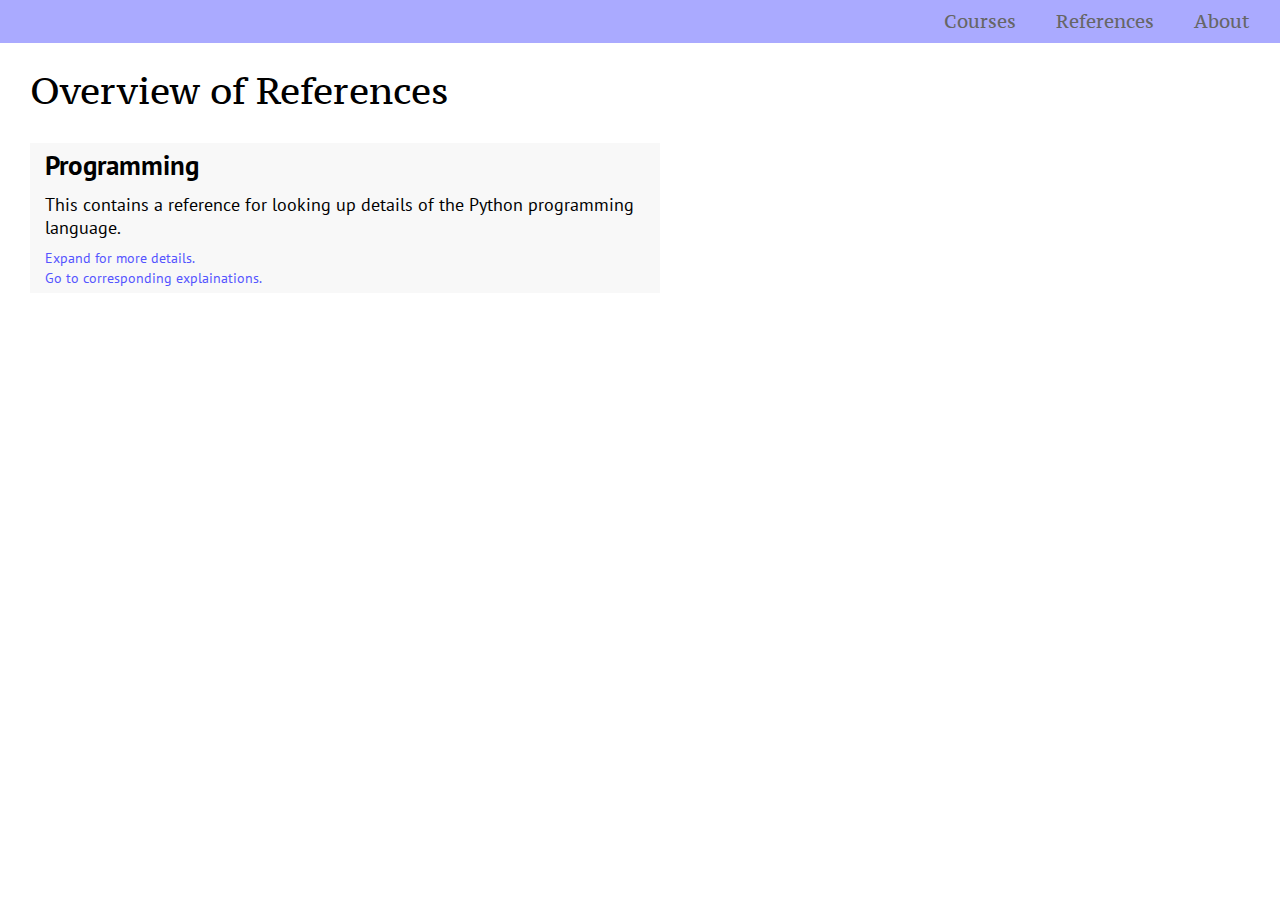
<file: drafts/draft_1/reference.html>
<!DOCTYPE html>  
<html>
<head>
	
  <meta charset="utf-8">
  <title>Overview of References – The Missing Textbook</title>
  <link rel="stylesheet" href=style.css>

</head>

<body>
  <header>
    <nav class=clearfix>
      <ul class=clearfix>
        <li><a href=index.html>Courses</a></li>
	<li><a href=reference.html>References</a></li>
	<li><a href=/about>About</a></li>
      </ul>
    </nav>
  </header>

  <div id="page">
    
    


<style>
.highlight .hll { background-color: #ffffcc }
.highlight  { background: #f8f8f8; }
.highlight .c { color: #408080; font-style: italic } /* Comment */
.highlight .err { border: 1px solid #FF0000 } /* Error */
.highlight .k { color: #008000; font-weight: bold } /* Keyword */
.highlight .o { color: #666666 } /* Operator */
.highlight .cm { color: #408080; font-style: italic } /* Comment.Multiline */
.highlight .cp { color: #BC7A00 } /* Comment.Preproc */
.highlight .c1 { color: #408080; font-style: italic } /* Comment.Single */
.highlight .cs { color: #408080; font-style: italic } /* Comment.Special */
.highlight .gd { color: #A00000 } /* Generic.Deleted */
.highlight .ge { font-style: italic } /* Generic.Emph */
.highlight .gr { color: #FF0000 } /* Generic.Error */
.highlight .gh { color: #000080; font-weight: bold } /* Generic.Heading */
.highlight .gi { color: #00A000 } /* Generic.Inserted */
.highlight .go { color: #808080 } /* Generic.Output */
.highlight .gp { color: #000080; font-weight: bold } /* Generic.Prompt */
.highlight .gs { font-weight: bold } /* Generic.Strong */
.highlight .gu { color: #800080; font-weight: bold } /* Generic.Subheading */
.highlight .gt { color: #0040D0 } /* Generic.Traceback */
.highlight .kc { color: #008000; font-weight: bold } /* Keyword.Constant */
.highlight .kd { color: #008000; font-weight: bold } /* Keyword.Declaration */
.highlight .kn { color: #008000; font-weight: bold } /* Keyword.Namespace */
.highlight .kp { color: #008000 } /* Keyword.Pseudo */
.highlight .kr { color: #008000; font-weight: bold } /* Keyword.Reserved */
.highlight .kt { color: #B00040 } /* Keyword.Type */
.highlight .m { color: #666666 } /* Literal.Number */
.highlight .s { color: #BA2121 } /* Literal.String */
.highlight .na { color: #7D9029 } /* Name.Attribute */
.highlight .nb { color: #008000 } /* Name.Builtin */
.highlight .nc { color: #0000FF; font-weight: bold } /* Name.Class */
.highlight .no { color: #880000 } /* Name.Constant */
.highlight .nd { color: #AA22FF } /* Name.Decorator */
.highlight .ni { color: #999999; font-weight: bold } /* Name.Entity */
.highlight .ne { color: #D2413A; font-weight: bold } /* Name.Exception */
.highlight .nf { color: #0000FF } /* Name.Function */
.highlight .nl { color: #A0A000 } /* Name.Label */
.highlight .nn { color: #0000FF; font-weight: bold } /* Name.Namespace */
.highlight .nt { color: #008000; font-weight: bold } /* Name.Tag */
.highlight .nv { color: #19177C } /* Name.Variable */
.highlight .ow { color: #AA22FF; font-weight: bold } /* Operator.Word */
.highlight .w { color: #bbbbbb } /* Text.Whitespace */
.highlight .mf { color: #666666 } /* Literal.Number.Float */
.highlight .mh { color: #666666 } /* Literal.Number.Hex */
.highlight .mi { color: #666666 } /* Literal.Number.Integer */
.highlight .mo { color: #666666 } /* Literal.Number.Oct */
.highlight .sb { color: #BA2121 } /* Literal.String.Backtick */
.highlight .sc { color: #BA2121 } /* Literal.String.Char */
.highlight .sd { color: #BA2121; font-style: italic } /* Literal.String.Doc */
.highlight .s2 { color: #BA2121 } /* Literal.String.Double */
.highlight .se { color: #BB6622; font-weight: bold } /* Literal.String.Escape */
.highlight .sh { color: #BA2121 } /* Literal.String.Heredoc */
.highlight .si { color: #BB6688; font-weight: bold } /* Literal.String.Interpol */
.highlight .sx { color: #008000 } /* Literal.String.Other */
.highlight .sr { color: #BB6688 } /* Literal.String.Regex */
.highlight .s1 { color: #BA2121 } /* Literal.String.Single */
.highlight .ss { color: #19177C } /* Literal.String.Symbol */
.highlight .bp { color: #008000 } /* Name.Builtin.Pseudo */
.highlight .vc { color: #19177C } /* Name.Variable.Class */
.highlight .vg { color: #19177C } /* Name.Variable.Global */
.highlight .vi { color: #19177C } /* Name.Variable.Instance */
.highlight .il { color: #666666 } /* Literal.Number.Integer.Long */
</style>

<h1>Overview of References</h1>

  <div class=snippet>
    <div class=text>
      <h2>Programming</h2>
      <p>This contains a reference for looking up details of the Python programming language.</p>
      <a href=reference-programming.html>Expand for more details.</a>
      <a href=programming.html>Go to corresponding explainations.</a>
      <aside class=more>
        <div class=icon>?</div>
        <div class=info>
          <h3>Authors</h3>
          <ul>
            <li>Manuel Schmid</li>
          </ul>
        </div>
      </aside>
    </div>
  </div>


  </div>
  
</body>
</html>
</file>
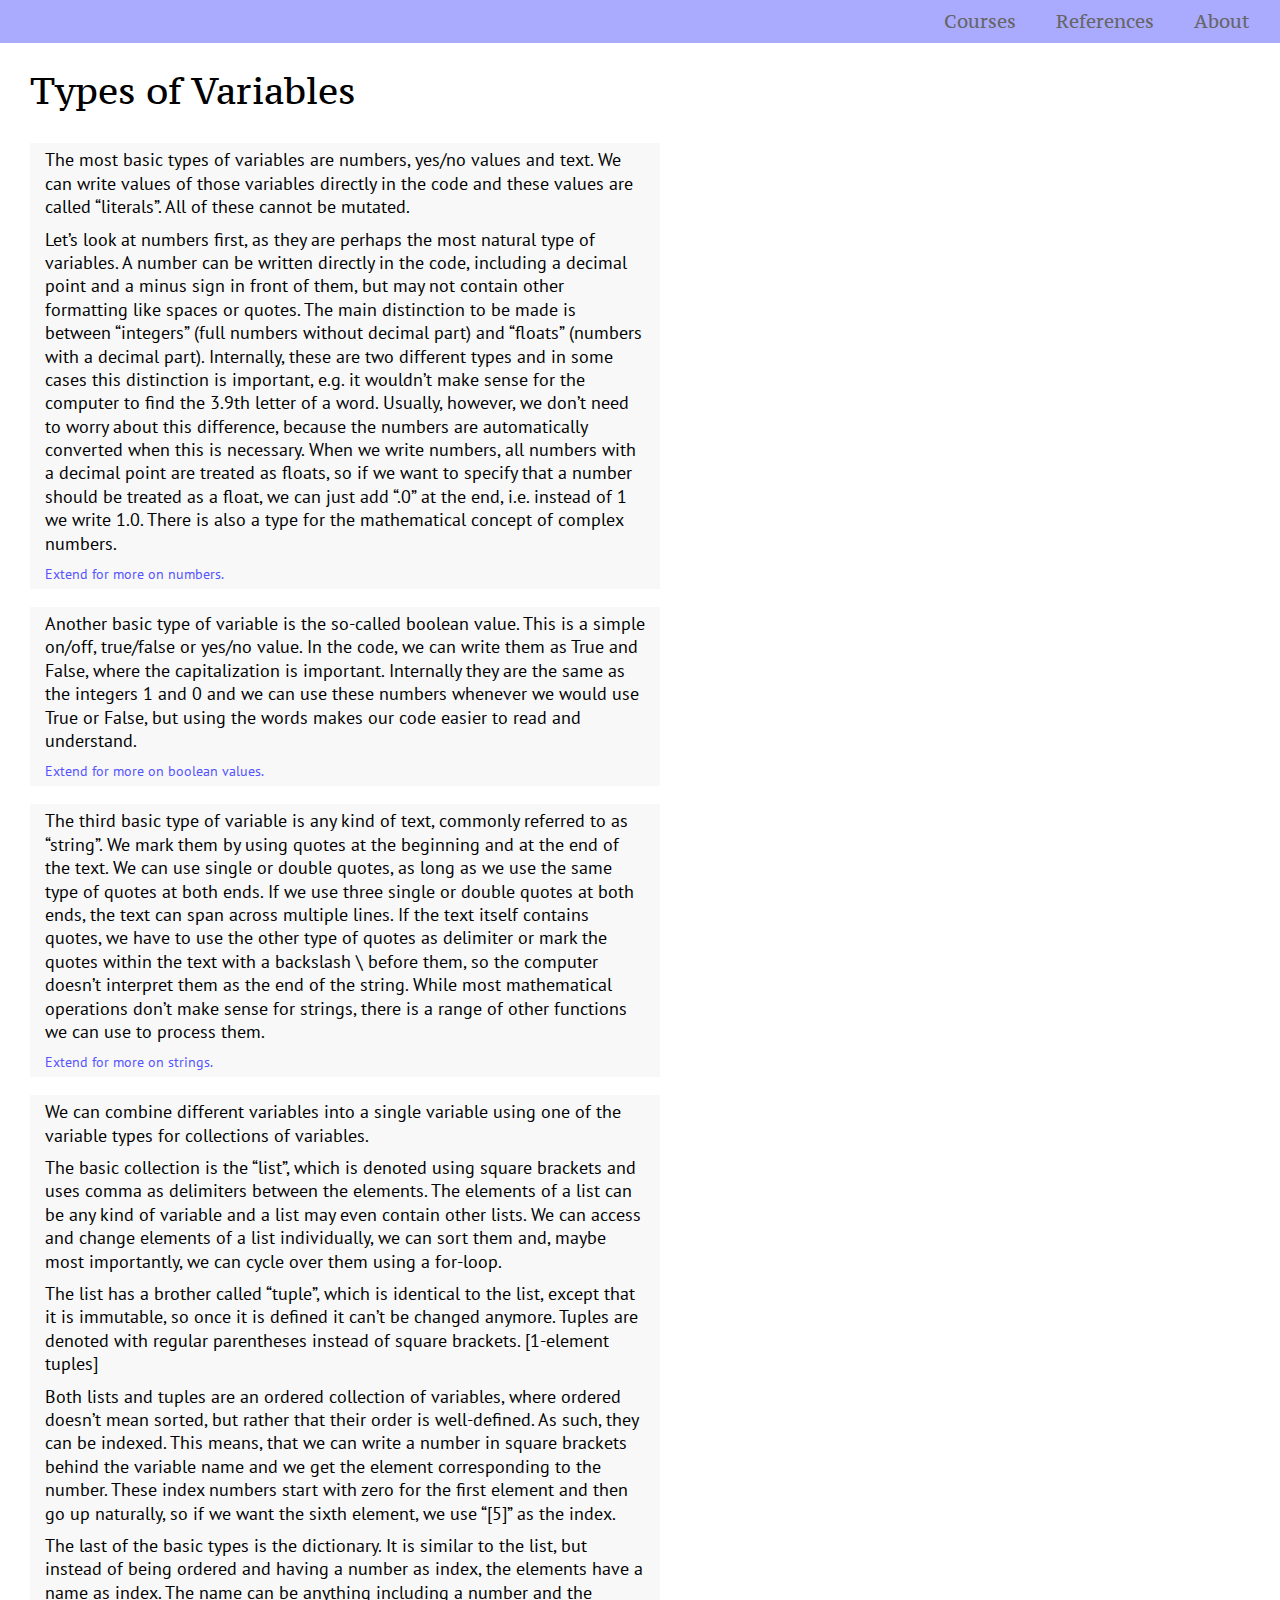
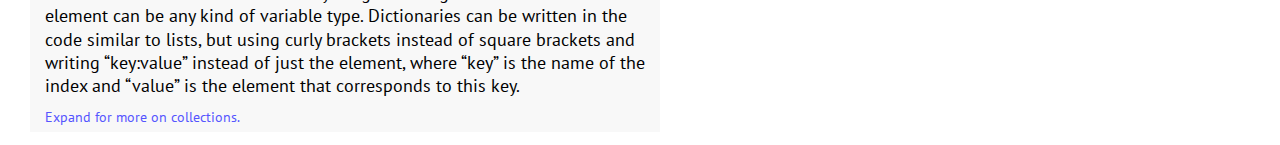
<file: drafts/draft_1/types.html>
<!DOCTYPE html>  
<html>
<head>
	
  <meta charset="utf-8">
  <title>Types of Variables – The Missing Textbook</title>
  <link rel="stylesheet" href=style.css>

</head>

<body>
  <header>
    <nav class=clearfix>
      <ul class=clearfix>
        <li><a href=index.html>Courses</a></li>
	<li><a href=reference.html>References</a></li>
	<li><a href=/about>About</a></li>
      </ul>
    </nav>
  </header>

  <div id="page">
    
    


<style>
.highlight .hll { background-color: #ffffcc }
.highlight  { background: #f8f8f8; }
.highlight .c { color: #408080; font-style: italic } /* Comment */
.highlight .err { border: 1px solid #FF0000 } /* Error */
.highlight .k { color: #008000; font-weight: bold } /* Keyword */
.highlight .o { color: #666666 } /* Operator */
.highlight .cm { color: #408080; font-style: italic } /* Comment.Multiline */
.highlight .cp { color: #BC7A00 } /* Comment.Preproc */
.highlight .c1 { color: #408080; font-style: italic } /* Comment.Single */
.highlight .cs { color: #408080; font-style: italic } /* Comment.Special */
.highlight .gd { color: #A00000 } /* Generic.Deleted */
.highlight .ge { font-style: italic } /* Generic.Emph */
.highlight .gr { color: #FF0000 } /* Generic.Error */
.highlight .gh { color: #000080; font-weight: bold } /* Generic.Heading */
.highlight .gi { color: #00A000 } /* Generic.Inserted */
.highlight .go { color: #808080 } /* Generic.Output */
.highlight .gp { color: #000080; font-weight: bold } /* Generic.Prompt */
.highlight .gs { font-weight: bold } /* Generic.Strong */
.highlight .gu { color: #800080; font-weight: bold } /* Generic.Subheading */
.highlight .gt { color: #0040D0 } /* Generic.Traceback */
.highlight .kc { color: #008000; font-weight: bold } /* Keyword.Constant */
.highlight .kd { color: #008000; font-weight: bold } /* Keyword.Declaration */
.highlight .kn { color: #008000; font-weight: bold } /* Keyword.Namespace */
.highlight .kp { color: #008000 } /* Keyword.Pseudo */
.highlight .kr { color: #008000; font-weight: bold } /* Keyword.Reserved */
.highlight .kt { color: #B00040 } /* Keyword.Type */
.highlight .m { color: #666666 } /* Literal.Number */
.highlight .s { color: #BA2121 } /* Literal.String */
.highlight .na { color: #7D9029 } /* Name.Attribute */
.highlight .nb { color: #008000 } /* Name.Builtin */
.highlight .nc { color: #0000FF; font-weight: bold } /* Name.Class */
.highlight .no { color: #880000 } /* Name.Constant */
.highlight .nd { color: #AA22FF } /* Name.Decorator */
.highlight .ni { color: #999999; font-weight: bold } /* Name.Entity */
.highlight .ne { color: #D2413A; font-weight: bold } /* Name.Exception */
.highlight .nf { color: #0000FF } /* Name.Function */
.highlight .nl { color: #A0A000 } /* Name.Label */
.highlight .nn { color: #0000FF; font-weight: bold } /* Name.Namespace */
.highlight .nt { color: #008000; font-weight: bold } /* Name.Tag */
.highlight .nv { color: #19177C } /* Name.Variable */
.highlight .ow { color: #AA22FF; font-weight: bold } /* Operator.Word */
.highlight .w { color: #bbbbbb } /* Text.Whitespace */
.highlight .mf { color: #666666 } /* Literal.Number.Float */
.highlight .mh { color: #666666 } /* Literal.Number.Hex */
.highlight .mi { color: #666666 } /* Literal.Number.Integer */
.highlight .mo { color: #666666 } /* Literal.Number.Oct */
.highlight .sb { color: #BA2121 } /* Literal.String.Backtick */
.highlight .sc { color: #BA2121 } /* Literal.String.Char */
.highlight .sd { color: #BA2121; font-style: italic } /* Literal.String.Doc */
.highlight .s2 { color: #BA2121 } /* Literal.String.Double */
.highlight .se { color: #BB6622; font-weight: bold } /* Literal.String.Escape */
.highlight .sh { color: #BA2121 } /* Literal.String.Heredoc */
.highlight .si { color: #BB6688; font-weight: bold } /* Literal.String.Interpol */
.highlight .sx { color: #008000 } /* Literal.String.Other */
.highlight .sr { color: #BB6688 } /* Literal.String.Regex */
.highlight .s1 { color: #BA2121 } /* Literal.String.Single */
.highlight .ss { color: #19177C } /* Literal.String.Symbol */
.highlight .bp { color: #008000 } /* Name.Builtin.Pseudo */
.highlight .vc { color: #19177C } /* Name.Variable.Class */
.highlight .vg { color: #19177C } /* Name.Variable.Global */
.highlight .vi { color: #19177C } /* Name.Variable.Instance */
.highlight .il { color: #666666 } /* Literal.Number.Integer.Long */
</style>

<h1>Types of Variables</h1>

  <div class=snippet>
    <div class=text>
      <p>The most basic types of variables are numbers, yes/no values and text. We can write values of those variables directly in the code and these values are called “literals”. All of these cannot be mutated.</p>
<p>Let’s look at numbers first, as they are perhaps the most natural type of variables. A number can be written directly in the code, including a decimal point and a minus sign in front of them, but may not contain other formatting like spaces or quotes. The main distinction to be made is between “integers” (full numbers without decimal part) and “floats” (numbers with a decimal part). Internally, these are two different types and in some cases this distinction is important, e.g. it wouldn’t make sense for the computer to find the 3.9th letter of a word. Usually, however, we don’t need to worry about this difference, because the numbers are automatically converted when this is necessary. When we write numbers, all numbers with a decimal point are treated as floats, so if we want to specify that a number should be treated as a float, we can just add “.0” at the end, i.e. instead of 1 we write 1.0. There is also a type for the mathematical concept of complex numbers.</p>
      <a href="/programming/variables/types/number">Extend for more on numbers.</a>
      <aside class=more>
        <div class=icon>?</div>
        <div class=info>
          <h3>Authors</h3>
          <ul>
            <li>Manuel Schmid</li>
          </ul>
        </div>
      </aside>
    </div>
  </div>
  <div class=snippet>
    <div class=text>
      <p>Another basic type of variable is the so-called boolean value. This is a simple on/off, true/false or yes/no value. In the code, we can write them as True and False, where the capitalization is important. Internally they are the same as the integers 1 and 0 and we can use these numbers whenever we would use True or False, but using the words makes our code easier to read and understand.</p>
      <a href="/programming/variables/types/bool">Extend for more on boolean values.</a>
      <aside class=more>
        <div class=icon>?</div>
        <div class=info>
          <h3>Authors</h3>
          <ul>
            <li>Manuel Schmid</li>
          </ul>
        </div>
      </aside>
    </div>
  </div>
  <div class=snippet>
    <div class=text>
      <p>The third basic type of variable is any kind of text, commonly referred to as “string”. We mark them by using quotes at the beginning and at the end of the text. We can use single or double quotes, as long as we use the same type of quotes at both ends. If we use three single or double quotes at both ends, the text can span across multiple lines. If the text itself contains quotes, we have to use the other type of quotes as delimiter or mark the quotes within the text with a backslash \ before them, so the computer doesn’t interpret them as the end of the string.  While most mathematical operations don’t make sense for strings, there is a range of other functions we can use to process them.</p>
      <a href="/programming/variables/types/string">Extend for more on strings.</a>
      <aside class=more>
        <div class=icon>?</div>
        <div class=info>
          <h3>Authors</h3>
          <ul>
            <li>Manuel Schmid</li>
          </ul>
        </div>
      </aside>
    </div>
  </div>
  <div class=snippet>
    <div class=text>
      <p>We can combine different variables into a single variable using one of the variable types for collections of variables.</p>
<p>The basic collection is the “list”, which is denoted using square brackets and uses comma as delimiters between the elements. The elements of a list can be any kind of variable and a list may even contain other lists. We can access and change elements of a list individually, we can sort them and, maybe most importantly, we can cycle over them using a for-loop.</p>
<p>The list has a brother called “tuple”, which is identical to the list, except that it is immutable, so once it is defined it can’t be changed anymore. Tuples are denoted with regular parentheses instead of square brackets. [1-element tuples]</p>
<p>Both lists and tuples are an ordered collection of variables, where ordered doesn’t mean sorted, but rather that their order is well-defined. As such, they can be indexed. This means, that we can write a number in square brackets behind the variable name and we get the element corresponding to the number. These index numbers start with zero for the first element and then go up naturally, so if we want the sixth element, we use “[5]” as the index.</p>
<p>The last of the basic types is the dictionary. It is similar to the list, but instead of being ordered and having a number as index, the elements have a name as index. The name can be anything including a number and the element can be any kind of variable type. Dictionaries can be written in the code similar to lists, but using curly brackets instead of square brackets and writing “key:value” instead of just the element, where “key” is the name of the index and “value” is the element that corresponds to this key.</p>
      <a href="/programming/variables/types/collection">Expand for more on collections.</a>
      <aside class=more>
        <div class=icon>?</div>
        <div class=info>
          <h3>Authors</h3>
          <ul>
            <li>Manuel Schmid</li>
          </ul>
        </div>
      </aside>
    </div>
  </div>


  </div>
  
</body>
</html>
</file>
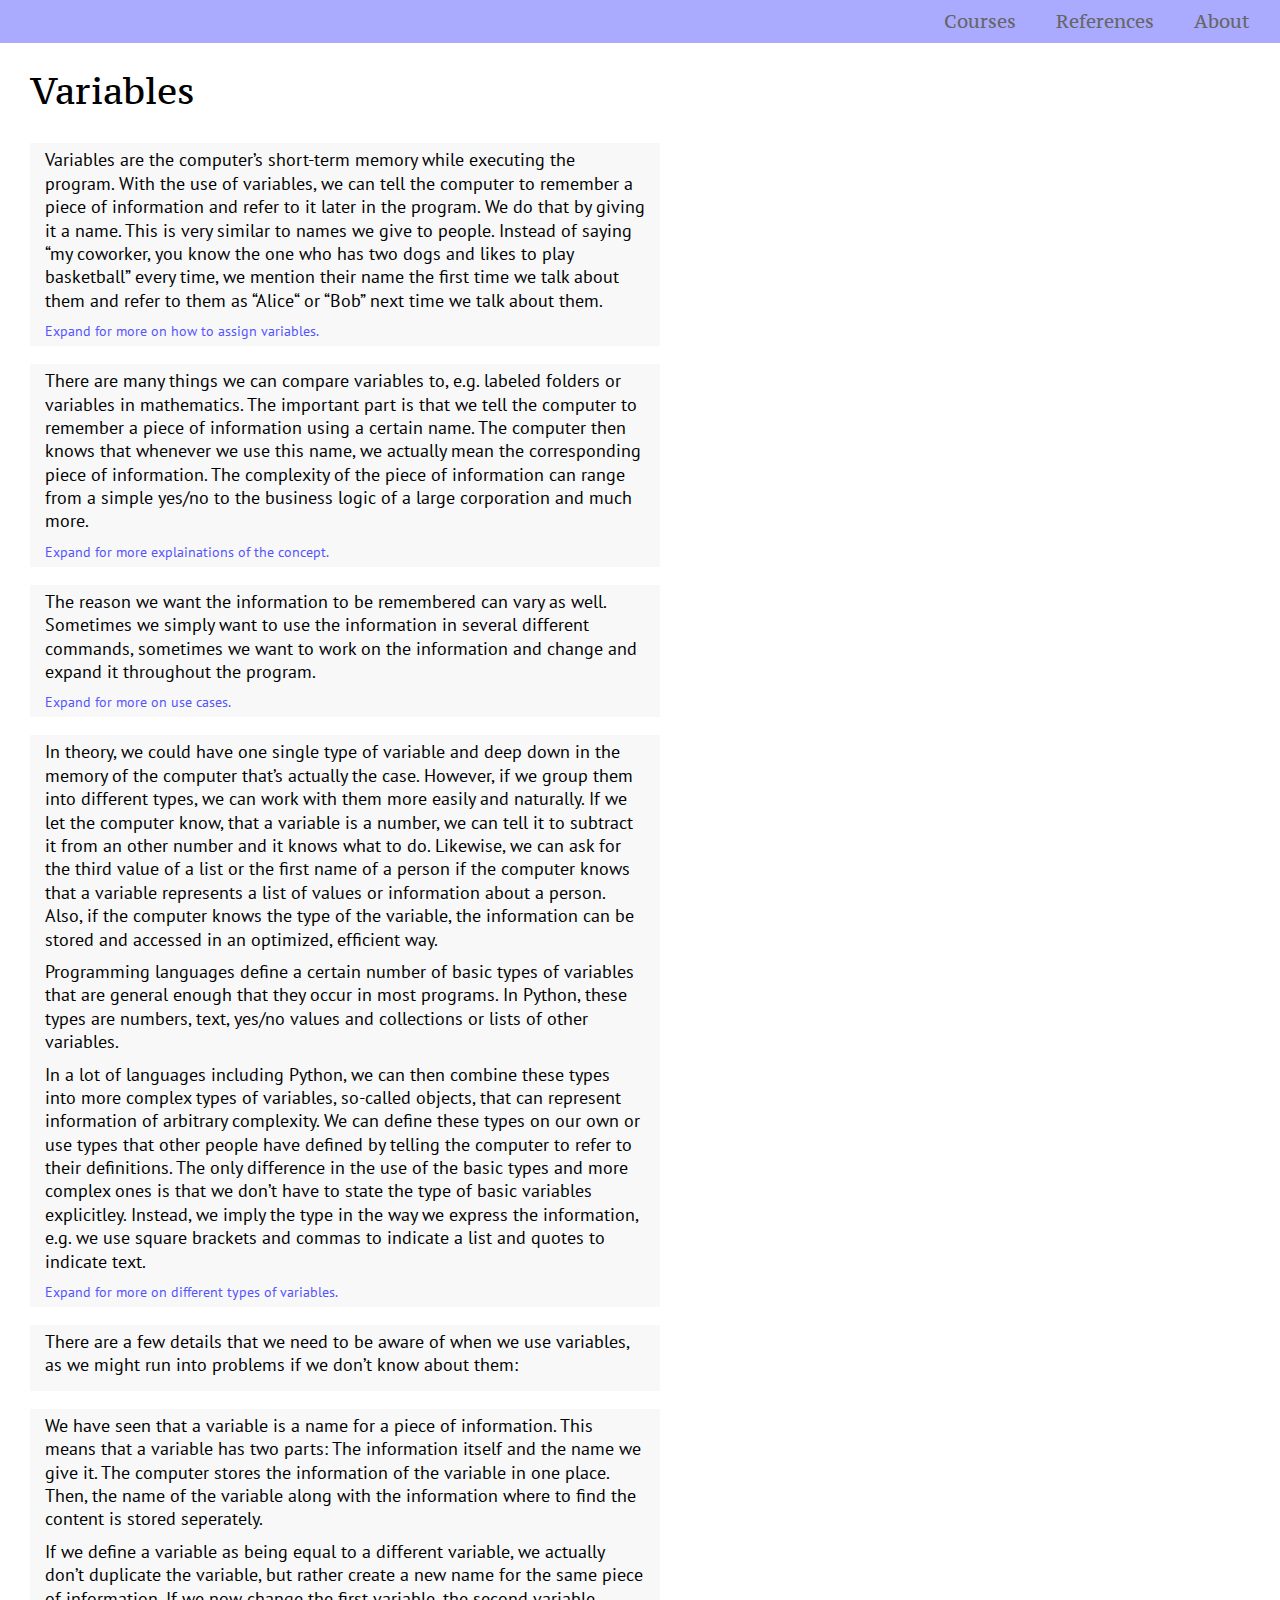
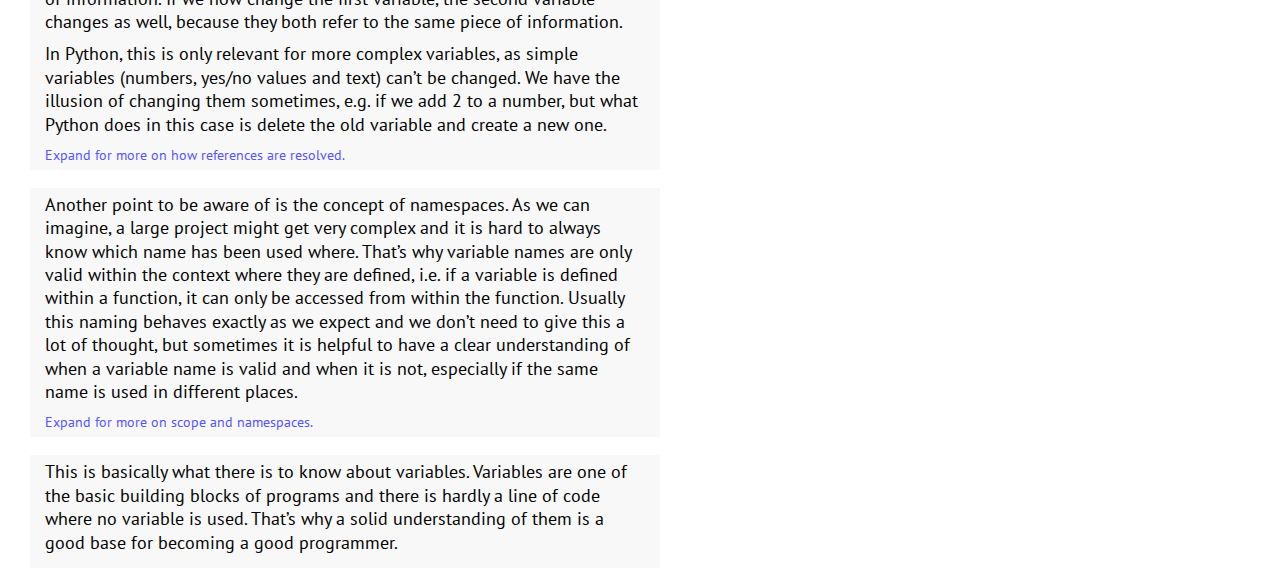
<file: drafts/draft_1/variables.html>
<!DOCTYPE html>  
<html>
<head>
	
  <meta charset="utf-8">
  <title>Variables – The Missing Textbook</title>
  <link rel="stylesheet" href=style.css>

</head>

<body>
  <header>
    <nav class=clearfix>
      <ul class=clearfix>
        <li><a href=index.html>Courses</a></li>
	<li><a href=reference.html>References</a></li>
	<li><a href=/about>About</a></li>
      </ul>
    </nav>
  </header>

  <div id="page">
    
    


<style>
.highlight .hll { background-color: #ffffcc }
.highlight  { background: #f8f8f8; }
.highlight .c { color: #408080; font-style: italic } /* Comment */
.highlight .err { border: 1px solid #FF0000 } /* Error */
.highlight .k { color: #008000; font-weight: bold } /* Keyword */
.highlight .o { color: #666666 } /* Operator */
.highlight .cm { color: #408080; font-style: italic } /* Comment.Multiline */
.highlight .cp { color: #BC7A00 } /* Comment.Preproc */
.highlight .c1 { color: #408080; font-style: italic } /* Comment.Single */
.highlight .cs { color: #408080; font-style: italic } /* Comment.Special */
.highlight .gd { color: #A00000 } /* Generic.Deleted */
.highlight .ge { font-style: italic } /* Generic.Emph */
.highlight .gr { color: #FF0000 } /* Generic.Error */
.highlight .gh { color: #000080; font-weight: bold } /* Generic.Heading */
.highlight .gi { color: #00A000 } /* Generic.Inserted */
.highlight .go { color: #808080 } /* Generic.Output */
.highlight .gp { color: #000080; font-weight: bold } /* Generic.Prompt */
.highlight .gs { font-weight: bold } /* Generic.Strong */
.highlight .gu { color: #800080; font-weight: bold } /* Generic.Subheading */
.highlight .gt { color: #0040D0 } /* Generic.Traceback */
.highlight .kc { color: #008000; font-weight: bold } /* Keyword.Constant */
.highlight .kd { color: #008000; font-weight: bold } /* Keyword.Declaration */
.highlight .kn { color: #008000; font-weight: bold } /* Keyword.Namespace */
.highlight .kp { color: #008000 } /* Keyword.Pseudo */
.highlight .kr { color: #008000; font-weight: bold } /* Keyword.Reserved */
.highlight .kt { color: #B00040 } /* Keyword.Type */
.highlight .m { color: #666666 } /* Literal.Number */
.highlight .s { color: #BA2121 } /* Literal.String */
.highlight .na { color: #7D9029 } /* Name.Attribute */
.highlight .nb { color: #008000 } /* Name.Builtin */
.highlight .nc { color: #0000FF; font-weight: bold } /* Name.Class */
.highlight .no { color: #880000 } /* Name.Constant */
.highlight .nd { color: #AA22FF } /* Name.Decorator */
.highlight .ni { color: #999999; font-weight: bold } /* Name.Entity */
.highlight .ne { color: #D2413A; font-weight: bold } /* Name.Exception */
.highlight .nf { color: #0000FF } /* Name.Function */
.highlight .nl { color: #A0A000 } /* Name.Label */
.highlight .nn { color: #0000FF; font-weight: bold } /* Name.Namespace */
.highlight .nt { color: #008000; font-weight: bold } /* Name.Tag */
.highlight .nv { color: #19177C } /* Name.Variable */
.highlight .ow { color: #AA22FF; font-weight: bold } /* Operator.Word */
.highlight .w { color: #bbbbbb } /* Text.Whitespace */
.highlight .mf { color: #666666 } /* Literal.Number.Float */
.highlight .mh { color: #666666 } /* Literal.Number.Hex */
.highlight .mi { color: #666666 } /* Literal.Number.Integer */
.highlight .mo { color: #666666 } /* Literal.Number.Oct */
.highlight .sb { color: #BA2121 } /* Literal.String.Backtick */
.highlight .sc { color: #BA2121 } /* Literal.String.Char */
.highlight .sd { color: #BA2121; font-style: italic } /* Literal.String.Doc */
.highlight .s2 { color: #BA2121 } /* Literal.String.Double */
.highlight .se { color: #BB6622; font-weight: bold } /* Literal.String.Escape */
.highlight .sh { color: #BA2121 } /* Literal.String.Heredoc */
.highlight .si { color: #BB6688; font-weight: bold } /* Literal.String.Interpol */
.highlight .sx { color: #008000 } /* Literal.String.Other */
.highlight .sr { color: #BB6688 } /* Literal.String.Regex */
.highlight .s1 { color: #BA2121 } /* Literal.String.Single */
.highlight .ss { color: #19177C } /* Literal.String.Symbol */
.highlight .bp { color: #008000 } /* Name.Builtin.Pseudo */
.highlight .vc { color: #19177C } /* Name.Variable.Class */
.highlight .vg { color: #19177C } /* Name.Variable.Global */
.highlight .vi { color: #19177C } /* Name.Variable.Instance */
.highlight .il { color: #666666 } /* Literal.Number.Integer.Long */
</style>

<h1>Variables</h1>

  <div class=snippet>
    <div class=text>
      <p>Variables are the computer’s short-term memory while executing the program. With the use of variables, we can tell the computer to remember a piece of information and refer to it later in the program. We do that by giving it a name. This is very similar to names we give to people. Instead of saying “my coworker, you know the one who has two dogs and likes to play basketball” every time, we mention their name the first time we talk about them and refer to them as “Alice“ or “Bob” next time we talk about them.</p>
      <a href="/programming/variables/assignment">Expand for more on how to assign variables.</a>
      <aside class=more>
        <div class=icon>?</div>
        <div class=info>
          <h3>Authors</h3>
          <ul>
            <li>Manuel Schmid</li>
          </ul>
        </div>
      </aside>
    </div>
  </div>
  <div class=snippet>
    <div class=text>
      <p>There are many things we can compare variables to, e.g. labeled folders or variables in mathematics. The important part is that we tell the computer to remember a piece of information using a certain name. The computer then knows that whenever we use this name, we actually mean the corresponding piece of information. The complexity of the piece of information can range from a simple yes/no to the business logic of a large corporation and much more.</p>
      <a href="/programming/variables/concept">Expand for more explainations of the concept.</a>
      <aside class=more>
        <div class=icon>?</div>
        <div class=info>
          <h3>Authors</h3>
          <ul>
            <li>Manuel Schmid</li>
          </ul>
        </div>
      </aside>
    </div>
  </div>
  <div class=snippet>
    <div class=text>
      <p>The reason we want the information to be remembered can vary as well. Sometimes we simply want to use the information in several different commands, sometimes we want to work on the information and change and expand it throughout the program.</p>
      <a href="/programming/variables/use-cases">Expand for more on use cases.</a>
      <aside class=more>
        <div class=icon>?</div>
        <div class=info>
          <h3>Authors</h3>
          <ul>
            <li>Manuel Schmid</li>
          </ul>
        </div>
      </aside>
    </div>
  </div>
  <div class=snippet>
    <div class=text>
      <p>In theory, we could  have one single type of variable and deep down in the memory of the computer that’s actually the case. However, if we group them into different types, we can work with them more easily and naturally. If we let the computer know, that a variable is a number, we can tell it to subtract it from an other number and it knows what to do. Likewise, we can ask for the third value of a list or the first name of a person if the computer knows that a variable represents a list of values or information about a person. Also, if the computer knows the type of the variable, the information can be stored and accessed in an optimized, efficient way.</p>
<p>Programming languages define a certain number of basic types of variables that are general enough that they occur in most programs. In Python, these types are numbers, text, yes/no values and collections or lists of other variables.</p>
<p>In a lot of languages including Python, we can then combine these types into more complex types of variables, so-called objects, that can represent information of arbitrary complexity. We can define these types on our own or use types that other people have defined by telling the computer to refer to their definitions. The only difference in the use of  the basic types and more complex ones is that we don’t have to state the type of basic variables explicitley. Instead, we imply the type in the way we express the information, e.g. we use square brackets and commas to indicate a list and quotes to indicate text.</p>
      <a href=types.html>Expand for more on different types of variables.</a>
      <aside class=more>
        <div class=icon>?</div>
        <div class=info>
          <h3>Authors</h3>
          <ul>
            <li>Manuel Schmid</li>
          </ul>
        </div>
      </aside>
    </div>
  </div>
  <div class=snippet>
    <div class=text>
      <p>There are a few details that we need to be aware of when we use variables, as we might run into problems if we don’t know about them:</p>
      <aside class=more>
        <div class=icon>?</div>
        <div class=info>
          <h3>Authors</h3>
          <ul>
            <li>Manuel Schmid</li>
          </ul>
        </div>
      </aside>
    </div>
  </div>
  <div class=snippet>
    <div class=text>
      <p>We have seen that a variable is a name for a piece of information. This means that a variable has two parts: The information itself and the name we give it. The computer stores the information of the variable in one place. Then, the name of the variable along with the information where to find the content is stored seperately.</p>
<p>If we define a variable as being equal to a different variable, we actually don’t duplicate the variable, but rather create a new name for the same piece of information. If we now change the first variable, the second variable changes as well, because they both refer to the same piece of information.</p>
<p>In Python, this is only relevant for more complex variables, as simple variables (numbers, yes/no values and text) can’t be changed. We have the illusion of changing them sometimes, e.g. if we add 2 to a number, but what Python does in this case is delete the old variable and create a new one.</p>
      <a href="/programming/variables/references">Expand for more on how references are resolved.</a>
      <aside class=more>
        <div class=icon>?</div>
        <div class=info>
          <h3>Authors</h3>
          <ul>
            <li>Manuel Schmid</li>
          </ul>
        </div>
      </aside>
    </div>
  </div>
  <div class=snippet>
    <div class=text>
      <p>Another point to be aware of is the concept of namespaces. As we can imagine, a large project might get very complex and it is hard to always know which name has been used where. That’s why variable names are only valid within the context where they are defined, i.e. if a variable is defined within a function, it can only be accessed from within the function. Usually this naming behaves exactly as we expect and we don’t need to give this a lot of thought, but sometimes it is helpful to have a clear understanding of when a variable name is valid and when it is not, especially if the same name is used in different places.</p>
      <a href="/programming/variables/namespaces">Expand for more on scope and namespaces.</a>
      <aside class=more>
        <div class=icon>?</div>
        <div class=info>
          <h3>Authors</h3>
          <ul>
            <li>Manuel Schmid</li>
          </ul>
        </div>
      </aside>
    </div>
  </div>
  <div class=snippet>
    <div class=text>
      <p>This is basically what there is to know about variables. Variables are one of the basic building blocks of programs and there is hardly a line of code where no variable is used. That’s why a solid understanding of them is a good base for becoming a good programmer.</p>
      <aside class=more>
        <div class=icon>?</div>
        <div class=info>
          <h3>Authors</h3>
          <ul>
            <li>Manuel Schmid</li>
          </ul>
        </div>
      </aside>
    </div>
  </div>


  </div>
  
</body>
</html>
</file>
<file: drafts/draft_2/main.css>
/*
 * HTML5 Boilerplate
 *
 * What follows is the result of much research on cross-browser styling.
 * Credit left inline and big thanks to Nicolas Gallagher, Jonathan Neal,
 * Kroc Camen, and the H5BP dev community and team.
 */

/* ==========================================================================
   Base styles: opinionated defaults
   ========================================================================== */

html,
button,
input,
select,
textarea {
    color: #222;
}

body {
    font-size: 1.125em;
    line-height: 1.6667em;
}

/*
 * Remove text-shadow in selection highlight: h5bp.com/i
 * These selection declarations have to be separate.
 * Customize the background color to match your design.
 */

::-moz-selection {
    background: #b3d4fc;
    text-shadow: none;
}

::selection {
    background: #b3d4fc;
    text-shadow: none;
}

/*
 * A better looking default horizontal rule
 */

hr {
    display: block;
    height: 1px;
    border: 0;
    border-top: 1px solid #ccc;
    margin: 1em 0;
    padding: 0;
}

/*
 * Remove the gap between images and the bottom of their containers: h5bp.com/i/440
 */

img {
    vertical-align: middle;
}

/*
 * Remove default fieldset styles.
 */

fieldset {
    border: 0;
    margin: 0;
    padding: 0;
}

/*
 * Allow only vertical resizing of textareas.
 */

textarea {
    resize: vertical;
}

/* ==========================================================================
   Chrome Frame prompt
   ========================================================================== */

.chromeframe {
    margin: 0.2em 0;
    background: #ccc;
    color: #000;
    padding: 0.2em 0;
}

/* ==========================================================================
   Author's custom styles
   ========================================================================== */


/* general styles */

html {
font-size: 62.5%
}

body {
background-color: #033;
font-family: 'Source Sans Pro';
font-size: 1.9em;
line-height: 1.579;
}

p {
margin: 0 0 1.5rem;
}

h1, a {
color: #088;
text-decoration:none;
}

a:hover {
text-decoration: underline;
}

h1 {
font-weight:300;
font-size: 4.5rem;
line-height:1em;
margin: 2.5rem 0 3.5rem;
}



/* header styles */

header {
font-size: 20px;
line-height: 1;
color: #666;
font-weight:700;
}

header:hover {
color: #CCA;
}

header b {
float:left;
padding: 20px 15px;
font-weight:inherit;
}

#mainnav ul {
float:right;
margin:0;
padding:0;
}

#mainnav li {
float:left;
}

#mainnav a {
color: inherit;
text-decoration: none;
display:block;
padding: 20px 15px;
}

#mainnav a:hover {
border-bottom: 5px solid #FF9;
padding-bottom:15px;
color: #FF9;
}


/* main styles */

#wrapper {
position:relative;
}

#page {
min-height: 1000px;
background-color: white;
padding:15px;
box-shadow: 0 0 10px 0 black;
}

#page .element {
padding:10px 15px;
margin:-10px -15px 20px;
position:relative;
border-bottom:1px dashed #CCA;
}

#page .element:hover {
/*background-color: #FFB;*/
}

#page .element .content {
margin-bottom: -1.5rem;
}

#page .element aside {
color: #999;
font-size: 15px;
line-height: 20px;
}

#page .element aside:hover {
color: inherit;
}

#page .element .more {
position:absolute;
right:15px;
bottom:10px;
font-size: 3rem;
line-height:1;
display:none;
}

#page .element:hover .more {
display:block;
}

#page .element .more:hover{
text-decoration:none;
}


body>footer {
background-color: #150800;
padding: 15px;
padding-bottom: 90px;
color: #CCA;
box-shadow: 0 25px 10px -10px black inset;
}


#secondary {
min-height:500px;
color: #999;
padding: 60px 45px;
display:none;
overflow:auto;
}

#secondary .info {
font-style: italic;
border: 1px dashed #999;
padding:5px;
}





@media only screen and (min-width: 760px) {
    /* Style adjustments for viewports that meet the condition */
    #primary {
    max-width: 1000px;
    }
    #page {
    padding: 15px 45px;
    }
    .element .content {
    width: 60%;
    float: left;
    }
    .element aside {
    width: 35%;
    float:right;
    }
    .element a {
    float:left;
    clear: both;
    }
}

@media only screen and (min-width: 1360px) {
    /* Style adjustments for viewports that meet the condition */
    #secondary {
    display:block;
    position: absolute;
    left:1000px;
    top: 60px;
    bottom: 45px;
    }
}








/* ==========================================================================
   Helper classes
   ========================================================================== */

/*
 * Image replacement
 */

.ir {
    background-color: transparent;
    border: 0;
    overflow: hidden;
    /* IE 6/7 fallback */
    *text-indent: -9999px;
}

.ir:before {
    content: "";
    display: block;
    width: 0;
    height: 100%;
}

/*
 * Hide from both screenreaders and browsers: h5bp.com/u
 */

.hidden {
    display: none !important;
    visibility: hidden;
}

/*
 * Hide only visually, but have it available for screenreaders: h5bp.com/v
 */

.visuallyhidden {
    border: 0;
    clip: rect(0 0 0 0);
    height: 1px;
    margin: -1px;
    overflow: hidden;
    padding: 0;
    position: absolute;
    width: 1px;
}

/*
 * Extends the .visuallyhidden class to allow the element to be focusable
 * when navigated to via the keyboard: h5bp.com/p
 */

.visuallyhidden.focusable:active,
.visuallyhidden.focusable:focus {
    clip: auto;
    height: auto;
    margin: 0;
    overflow: visible;
    position: static;
    width: auto;
}

/*
 * Hide visually and from screenreaders, but maintain layout
 */

.invisible {
    visibility: hidden;
}

/*
 * Clearfix: contain floats
 *
 * For modern browsers
 * 1. The space content is one way to avoid an Opera bug when the
 *    `contenteditable` attribute is included anywhere else in the document.
 *    Otherwise it causes space to appear at the top and bottom of elements
 *    that receive the `clearfix` class.
 * 2. The use of `table` rather than `block` is only necessary if using
 *    `:before` to contain the top-margins of child elements.
 */

.clearfix:before,
.clearfix:after {
    content: " "; /* 1 */
    display: table; /* 2 */
}

.clearfix:after {
    clear: both;
}

/*
 * For IE 6/7 only
 * Include this rule to trigger hasLayout and contain floats.
 */

.clearfix {
    *zoom: 1;
}

/* ==========================================================================
   EXAMPLE Media Queries for Responsive Design.
   Theses examples override the primary ('mobile first') styles.
   Modify as content requires.
   ========================================================================== */

@media only screen and (min-width: 35em) {
    /* Style adjustments for viewports that meet the condition */
}

@media only screen and (-webkit-min-device-pixel-ratio: 1.5),
       only screen and (min-resolution: 144dpi) {
    /* Style adjustments for high resolution devices */
}

/* ==========================================================================
   Print styles.
   Inlined to avoid required HTTP connection: h5bp.com/r
   ========================================================================== */

@media print {
    * {
        background: transparent !important;
        color: #000 !important; /* Black prints faster: h5bp.com/s */
        box-shadow: none !important;
        text-shadow: none !important;
    }

    a,
    a:visited {
        text-decoration: underline;
    }

    a[href]:after {
        content: " (" attr(href) ")";
    }

    abbr[title]:after {
        content: " (" attr(title) ")";
    }

    /*
     * Don't show links for images, or javascript/internal links
     */

    .ir a:after,
    a[href^="javascript:"]:after,
    a[href^="#"]:after {
        content: "";
    }

    pre,
    blockquote {
        border: 1px solid #999;
        page-break-inside: avoid;
    }

    thead {
        display: table-header-group; /* h5bp.com/t */
    }

    tr,
    img {
        page-break-inside: avoid;
    }

    img {
        max-width: 100% !important;
    }

    @page {
        margin: 0.5cm;
    }

    p,
    h2,
    h3 {
        orphans: 3;
        widows: 3;
    }

    h2,
    h3 {
        page-break-after: avoid;
    }
}
</file>
